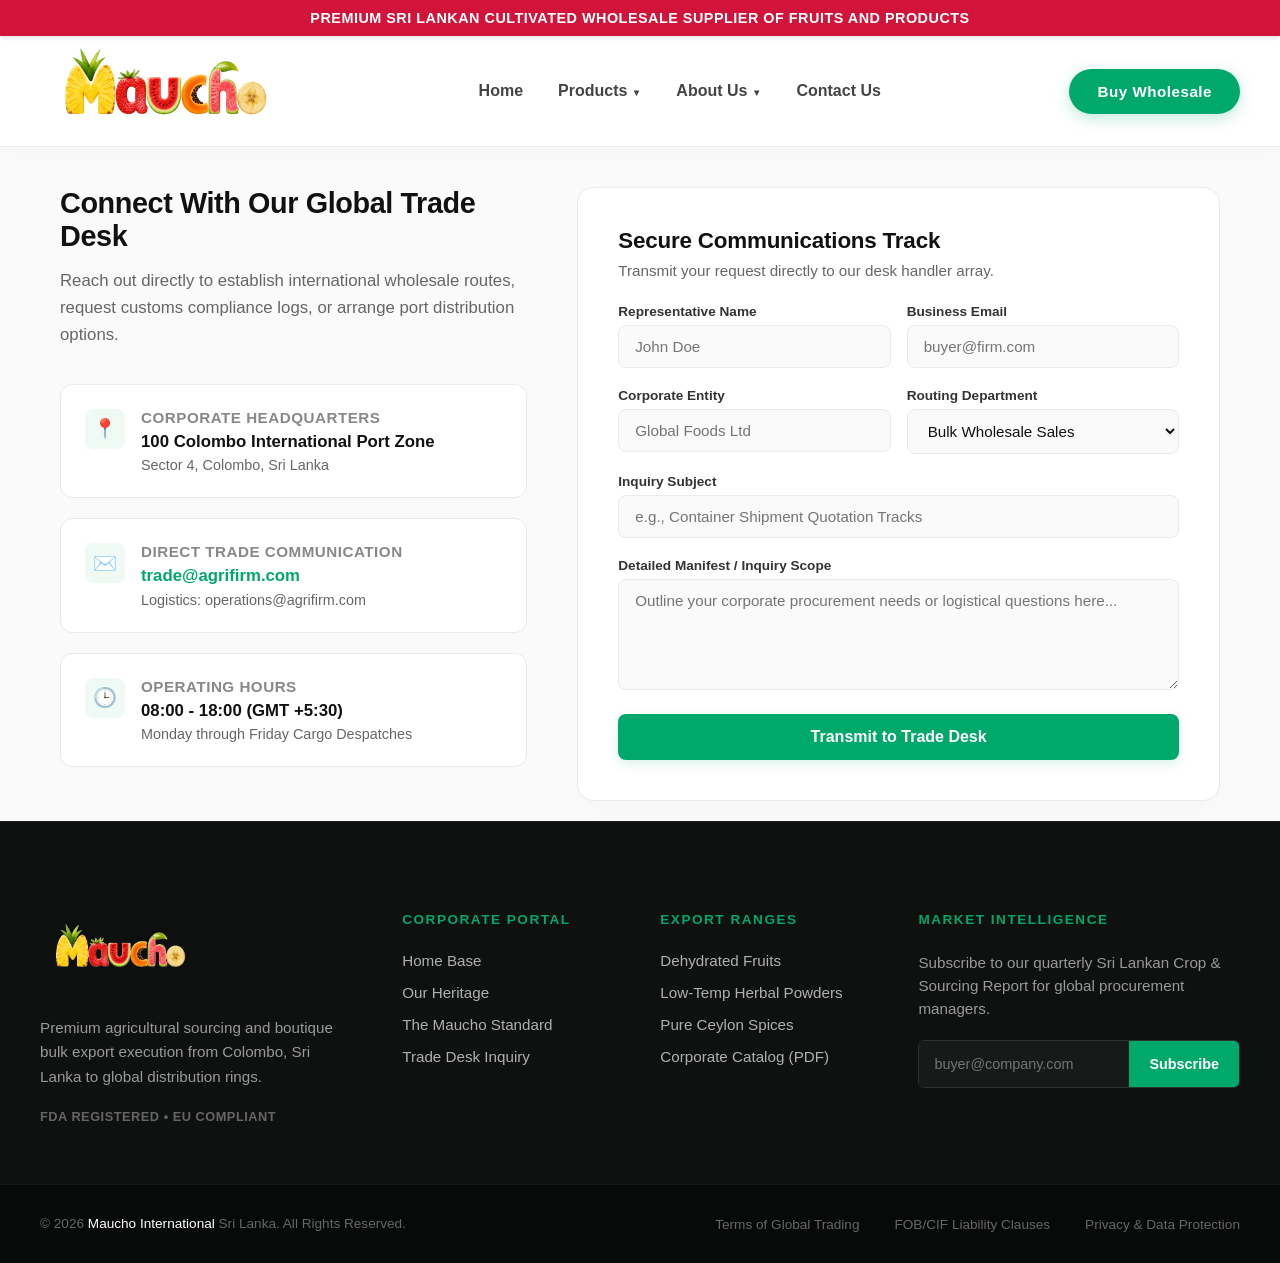
<file: contact-us.html>
<!DOCTYPE html>
<html lang="en">
<head>
    <meta charset="UTF-8">
    <meta name="viewport" content="width=device-width, initial-scale=1.0">
    <title>Maucho | Premium Sri Lankan Export</title>
    <link rel="stylesheet" href="/css/style.css">
</head>
<body>

    <div class="top-announcement-bar">
        <p>Premium Sri Lankan cultivated wholesale supplier of fruits and products</p>
    </div>

    <header class="main-header">
        <div class="nav-container">
            
            <div class="logo-area">
                <a href="/" class="header-logo-link">
                <img src="images/logo.png" alt="Maucho International logo" class="header-logo-img">
            </a>
            </div>

            <nav class="nav-links">
                <div class="nav-item">
                    <a href="/" class="nav-link">Home</a>
                </div>

                <div class="nav-item has-dropdown">
                    <a href="/products" class="nav-link">Products <span class="arrow">▼</span></a>
                    
                    <div class="dropdown-card mega-card">
                        <div class="card-arrow"></div>
                        <div class="dropdown-grid">
                            <a href="/products/dehydrated-fruits" class="dropdown-item">
                                <strong>Dehydrated Fruits</strong>
                                <p>Mango, Pineapple, Banana & more</p>
                            </a>
                            <a href="/products/powders" class="dropdown-item">
                                <strong>Powders</strong>
                                <p>Premium Moringa & herbal powders</p>
                            </a>
                            <a href="/products/spices" class="dropdown-item">
                                <strong>Spices</strong>
                                <p>Authentic Ceylon Cinnamon & spices</p>
                            </a>
                            <a href="/products/fresh-fruits" class="dropdown-item">
                                <strong>Fresh Fruits</strong>
                                <p>Locally sourced tropical fruits</p>
                            </a>
                            <a href="/products/other" class="dropdown-item full-width">
                                <strong>Other Products</strong>
                                <p>Explore our extended Sri Lankan export catalog</p>
                            </a>
                        </div>
                    </div>
                </div>

                <div class="nav-item has-dropdown">
                    <a href="/about" class="nav-link">About Us <span class="arrow">▼</span></a>
                    
                    <div class="dropdown-card standard-card">
                        <div class="card-arrow"></div>
                        <a href="/about-us/team" class="dropdown-item">
                            <strong>Our Team</strong>
                            <p>The experts behind Maucho</p>
                        </a>
                        <a href="/about-us/branches" class="dropdown-item">
                            <strong>Branches</strong>
                            <p>Our local and global presence</p>
                        </a>
                    </div>
                </div>

                <div class="nav-item">
                    <a href="/contact-us" class="nav-link">Contact Us</a>
                </div>
            </nav>

            <div class="nav-actions">
                <a href="/contact-us" class="btn-wholesale">Buy Wholesale</a>
            </div>

        </div>
    </header>
<body>
    <div class="container">
        
        <div class="contact-matrix-grid">
            
            <div class="contact-meta-column">
                <h2>Connect With Our Global Trade Desk</h2>
                <p class="intro-text">Reach out directly to establish international wholesale routes, request customs compliance logs, or arrange port distribution options.</p>
                
                <div class="info-card-block">
                    <div class="info-card-icon-frame">📍</div>
                    <div class="info-card-content">
                        <h3>Corporate Headquarters</h3>
                        <p>100 Colombo International Port Zone</p>
                        <span>Sector 4, Colombo, Sri Lanka</span>
                    </div>
                </div>

                <div class="info-card-block">
                    <div class="info-card-icon-frame">✉️</div>
                    <div class="info-card-content">
                        <h3>Direct Trade Communication</h3>
                        <p style="color: #00A86B;">trade@agrifirm.com</p>
                        <span>Logistics: operations@agrifirm.com</span>
                    </div>
                </div>

                <div class="info-card-block">
                    <div class="info-card-icon-frame">🕒</div>
                    <div class="info-card-content">
                        <h3>Operating Hours</h3>
                        <p>08:00 - 18:00 (GMT +5:30)</p>
                        <span>Monday through Friday Cargo Despatches</span>
                    </div>
                </div>

            </div>

            <div class="contact-form-column">
                <h3>Secure Communications Track</h3>
                <p class="form-subtitle">Transmit your request directly to our desk handler array.</p>
                
                <form action="#" method="POST" onsubmit="processContactSubmission(event)">
                    
                    <div class="trade-form-row">
                        <div class="trade-form-group">
                            <label for="contactName">Representative Name</label>
                            <input type="text" id="contactName" required placeholder="John Doe">
                        </div>
                        <div class="trade-form-group">
                            <label for="contactEmail">Business Email</label>
                            <input type="email" id="contactEmail" required placeholder="buyer@firm.com">
                        </div>
                    </div>

                    <div class="trade-form-row">
                        <div class="trade-form-group">
                            <label for="companyName">Corporate Entity</label>
                            <input type="text" id="companyName" required placeholder="Global Foods Ltd">
                        </div>
                        <div class="trade-form-group">
                            <label for="departmentTarget">Routing Department</label>
                            <select id="departmentTarget" required>
                                <option value="Wholesale Procurement">Bulk Wholesale Sales</option>
                                <option value="Custom Sourcing">Custom Sourcing Operations</option>
                                <option value="Logistics Shipping">Logistics &amp; Freight Port Routing</option>
                                <option value="Quality Assurance">Compliance &amp; Certifications</option>
                            </select>
                        </div>
                    </div>

                    <div class="trade-form-group">
                        <label for="messageSubject">Inquiry Subject</label>
                        <input type="text" id="messageSubject" required placeholder="e.g., Container Shipment Quotation Tracks">
                    </div>

                    <div class="trade-form-group">
                        <label for="messageBody">Detailed Manifest / Inquiry Scope</label>
                        <textarea id="messageBody" rows="5" required placeholder="Outline your corporate procurement needs or logistical questions here..."></textarea>
                    </div>

                    <button type="submit" class="submit-desk-btn">Transmit to Trade Desk</button>

                </form>
            </div>

        </div>
    </div>
<footer class="main-footer">
        <div class="footer-container">
            
            <div class="footer-col footer-brand-info">
                <div class="footer-col footer-brand-info">
                <a href="/" class="footer-logo-link">
                    <img src="images/logo.png" alt="Maucho International Logo" class="footer-logo-img">
                </a>
            </div>
                <p class="brand-desc">Premium agricultural sourcing and boutique bulk export execution from Colombo, Sri Lanka to global distribution rings.</p>
                <div class="compliance-mini-tags">
                    <span>FDA Registered</span> • <span>EU Compliant</span>
                </div>
            </div>

            <div class="footer-col">
                <h4 class="footer-col-title">Corporate Portal</h4>
                <ul class="footer-links-list">
                    <li><a href="/">Home Base</a></li>
                    <li><a href="/about-us/">Our Heritage</a></li>
                    <li><a href="#the-standard">The Maucho Standard</a></li>
                    <li><a href="/contact-us">Trade Desk Inquiry</a></li>
                </ul>
            </div>

            <div class="footer-col">
                <h4 class="footer-col-title">Export Ranges</h4>
                <ul class="footer-links-list">
                    <li><a href="/products/dehydrated-fruits">Dehydrated Fruits</a></li>
                    <li><a href="/products/powders">Low-Temp Herbal Powders</a></li>
                    <li><a href="/products/spices">Pure Ceylon Spices</a></li>
                    <li><a href="maucho-company-profile.pdf" download>Corporate Catalog (PDF)</a></li>
                </ul>
            </div>

            <div class="footer-col footer-intel-subscribe">
                <h4 class="footer-col-title">Market Intelligence</h4>
                <p class="intel-desc">Subscribe to our quarterly Sri Lankan Crop & Sourcing Report for global procurement managers.</p>
                <form class="footer-subscribe-form" action="#" method="POST">
                    <input type="email" required placeholder="buyer@company.com" aria-label="Corporate Email">
                    <button type="submit" class="btn-intel-submit">Subscribe</button>
                </form>
            </div>

        </div>

        <div class="footer-bottom-bar">
            <div class="footer-bottom-container">
                <p class="copyright-text">&copy; 2026 <a href="https://www.maucho.shop" style="text-decoration: none; color: #ffffff;">Maucho International</a> Sri Lanka. All Rights Reserved.</p>
                <ul class="footer-legal-links">
                <ul class="footer-legal-links">
                    <li><a href="#">Terms of Global Trading</a></li>
                    <li><a href="#">FOB/CIF Liability Clauses</a></li>
                    <li><a href="#">Privacy & Data Protection</a></li>
                </ul>
            </div>
        </div>
    </footer>

    <script src="script.js"></script>
</body>
</html>
</file>
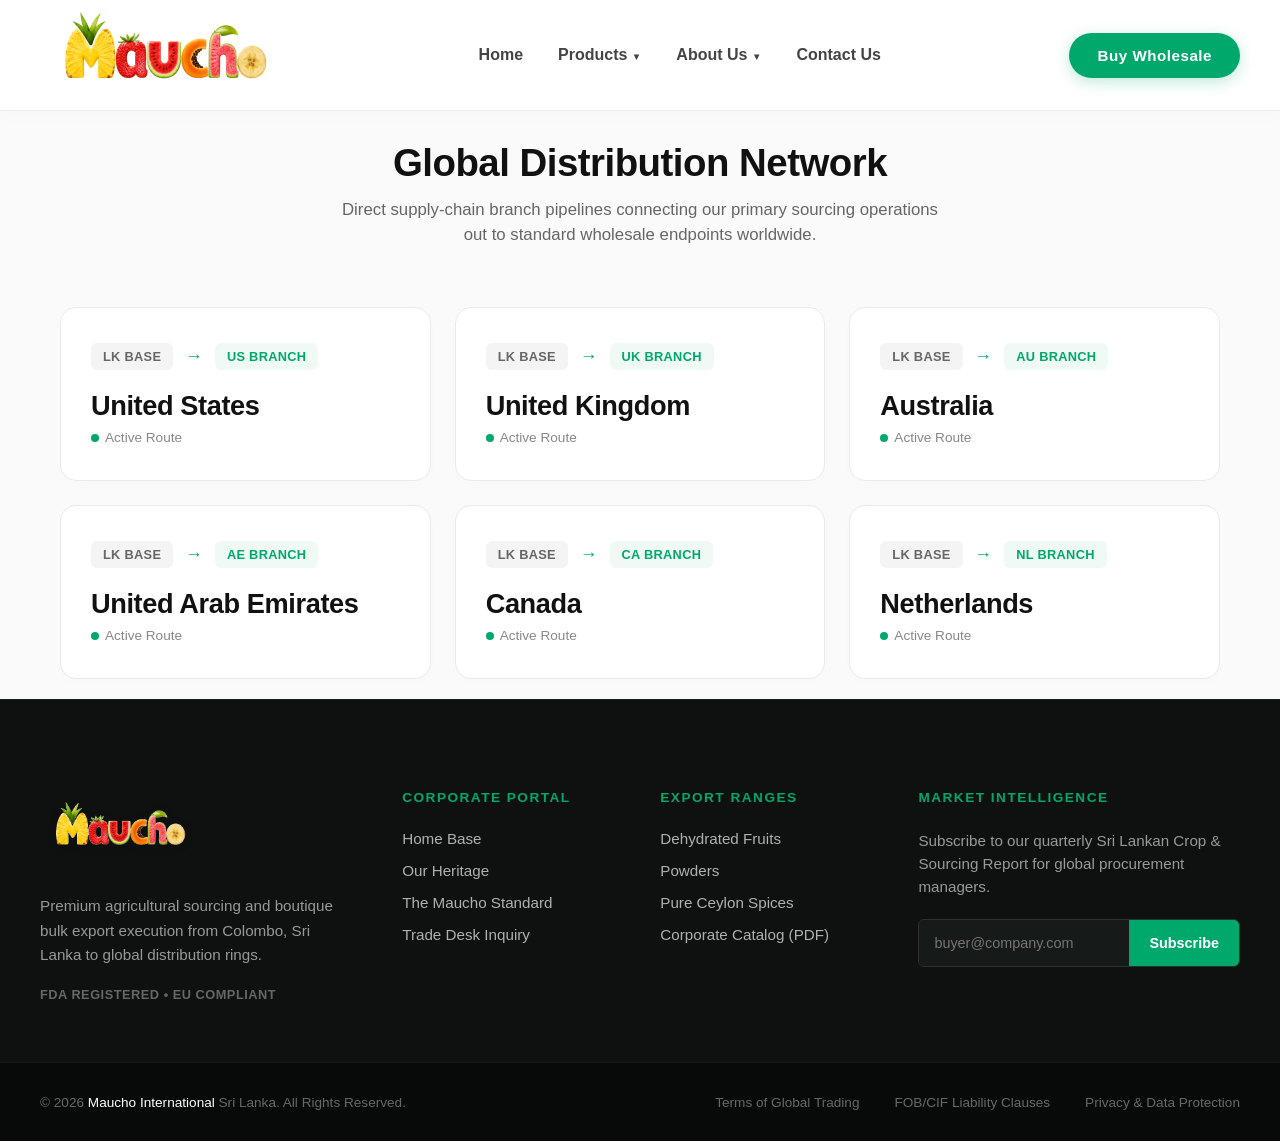
<file: about-us/branches.html>
<!DOCTYPE html>
<html lang="en">
<head>
    <meta charset="UTF-8">
    <meta name="viewport" content="width=device-width, initial-scale=1.0">
    <title>Preview: Global Export Branches Network</title>
    <link rel="stylesheet" href="../css/style.css">
</head>
<body>

    <header class="main-header">
        <div class="nav-container">
            
            <div class="logo-area">
                <a href="/" class="header-logo-link">
                    <img src="../images/logo.png" alt="Maucho International logo" class="header-logo-img">
                </a>
            </div>

            <nav class="nav-links">
                <div class="nav-item">
                    <a href="/" class="nav-link">Home</a>
                </div>

                <div class="nav-item has-dropdown">
                    <a href="/products" class="nav-link">Products <span class="arrow">▼</span></a>
                    <div class="dropdown-card mega-card">
                        <div class="card-arrow"></div>
                        <div class="dropdown-grid">
                            <a href="../products/dehydrated-fruits" class="dropdown-item">
                                <strong>Dehydrated Fruits</strong>
                                <p>Mango, Pineapple, Banana & more</p>
                            </a>
                            <a href="../products/powders" class="dropdown-item">
                                <strong>Powders</strong>
                                <p>Premium Moringa & herbal powders</p>
                            </a>
                            <a href="../products/spices" class="dropdown-item">
                                <strong>Spices</strong>
                                <p>Authentic Ceylon Cinnamon & spices</p>
                            </a>
                            <a href="../products/fresh-fruits" class="dropdown-item">
                                <strong>Fresh Fruits</strong>
                                <p>Locally sourced tropical fruits</p>
                            </a>
                            <a href="../products/other-products" class="dropdown-item full-width">
                                <strong>Other Products</strong>
                                <p>Explore our extended Sri Lankan export catalog</p>
                            </a>
                        </div>
                    </div>
                </div>

                <div class="nav-item has-dropdown">
                    <a href="../about-us/" class="nav-link">About Us <span class="arrow">▼</span></a>
                    <div class="dropdown-card standard-card">
                        <div class="card-arrow"></div>
                        <a href="../about-us/team" class="dropdown-item">
                            <strong>Our Team</strong>
                            <p>The experts behind Maucho</p>
                        </a>
                        <a href="../about-us/branches" class="dropdown-item">
                            <strong>Branches</strong>
                            <p>Our local and global presence</p>
                        </a>
                    </div>
                </div>

                <div class="nav-item">
                    <a href="../contact-us" class="nav-link">Contact Us</a>
                </div>
            </nav>

            <div class="nav-actions">
                <a href="../contact-us" class="btn-wholesale">Buy Wholesale</a>
            </div>

        </div>
    </header>
    <div class="container">
        
        <div class="section-header">
            <h1>Global Distribution Network</h1>
            <p>Direct supply-chain branch pipelines connecting our primary sourcing operations out to standard wholesale endpoints worldwide.</p>
        </div>

        <div class="branches-grid">
            
            <div class="branch-card">
                <div class="route-node-header">
                    <span class="origin-badge">LK Base</span>
                    <span class="route-arrow-connector">→</span>
                    <span class="destination-tag">US Branch</span>
                </div>
                <div class="branch-info">
                    <h2>United States</h2>
                    <p class="operational-status"><span class="status-dot"></span> Active Route</p>
                </div>
            </div>

            <div class="branch-card">
                <div class="route-node-header">
                    <span class="origin-badge">LK Base</span>
                    <span class="route-arrow-connector">→</span>
                    <span class="destination-tag">UK Branch</span>
                </div>
                <div class="branch-info">
                    <h2>United Kingdom</h2>
                    <p class="operational-status"><span class="status-dot"></span> Active Route</p>
                </div>
            </div>

            <div class="branch-card">
                <div class="route-node-header">
                    <span class="origin-badge">LK Base</span>
                    <span class="route-arrow-connector">→</span>
                    <span class="destination-tag">AU Branch</span>
                </div>
                <div class="branch-info">
                    <h2>Australia</h2>
                    <p class="operational-status"><span class="status-dot"></span> Active Route</p>
                </div>
            </div>

            <div class="branch-card">
                <div class="route-node-header">
                    <span class="origin-badge">LK Base</span>
                    <span class="route-arrow-connector">→</span>
                    <span class="destination-tag">AE Branch</span>
                </div>
                <div class="branch-info">
                    <h2>United Arab Emirates</h2>
                    <p class="operational-status"><span class="status-dot"></span> Active Route</p>
                </div>
            </div>

            <div class="branch-card">
                <div class="route-node-header">
                    <span class="origin-badge">LK Base</span>
                    <span class="route-arrow-connector">→</span>
                    <span class="destination-tag">CA Branch</span>
                </div>
                <div class="branch-info">
                    <h2>Canada</h2>
                    <p class="operational-status"><span class="status-dot"></span> Active Route</p>
                </div>
            </div>

            <div class="branch-card">
                <div class="route-node-header">
                    <span class="origin-badge">LK Base</span>
                    <span class="route-arrow-connector">→</span>
                    <span class="destination-tag">NL Branch</span>
                </div>
                <div class="branch-info">
                    <h2>Netherlands</h2>
                    <p class="operational-status"><span class="status-dot"></span> Active Route</p>
                </div>
            </div>

        </div>

    </div>

<footer class="main-footer">
        <div class="footer-container">
            
            <div class="footer-col footer-brand-info">
                <div class="footer-col footer-brand-info">
                <a href="/" class="footer-logo-link">
                    <img src="../images/logo.png" alt="Maucho International Logo" class="footer-logo-img">
                </a>
            </div>
                <p class="brand-desc">Premium agricultural sourcing and boutique bulk export execution from Colombo, Sri Lanka to global distribution rings.</p>
                <div class="compliance-mini-tags">
                    <span>FDA Registered</span> • <span>EU Compliant</span>
                </div>
            </div>

            <div class="footer-col">
                <h4 class="footer-col-title">Corporate Portal</h4>
                <ul class="footer-links-list">
                    <li><a href="/">Home Base</a></li>
                    <li><a href="/about-us">Our Heritage</a></li>
                    <li><a href="#the-standard">The Maucho Standard</a></li>
                    <li><a href="/contact-us">Trade Desk Inquiry</a></li>
                </ul>
            </div>

            <div class="footer-col">
                <h4 class="footer-col-title">Export Ranges</h4>
                <ul class="footer-links-list">
                    <li><a href="/products/dehydrated-fruits">Dehydrated Fruits</a></li>
                    <li><a href="/products/powders.html">Powders</a></li>
                    <li><a href="/products/spices.html">Pure Ceylon Spices</a></li>
                    <li><a href="maucho-company-profile.pdf" download>Corporate Catalog (PDF)</a></li>
                </ul>
            </div>

            <div class="footer-col footer-intel-subscribe">
                <h4 class="footer-col-title">Market Intelligence</h4>
                <p class="intel-desc">Subscribe to our quarterly Sri Lankan Crop & Sourcing Report for global procurement managers.</p>
                <form class="footer-subscribe-form" action="#" method="POST">
                    <input type="email" required placeholder="buyer@company.com" aria-label="Corporate Email">
                    <button type="submit" class="btn-intel-submit">Subscribe</button>
                </form>
            </div>

        </div>

        <div class="footer-bottom-bar">
            <div class="footer-bottom-container">
                <p class="copyright-text">&copy; 2026 <a href="https://www.maucho.shop" style="color: #ffffff; text-decoration: none;"> Maucho International </a>Sri Lanka. All Rights Reserved.</p>
                <ul class="footer-legal-links">
                    <li><a href="#">Terms of Global Trading</a></li>
                    <li><a href="#">FOB/CIF Liability Clauses</a></li>
                    <li><a href="#">Privacy & Data Protection</a></li>
                </ul>
            </div>
        </div>
    </footer>

</body>
</html>
</file>
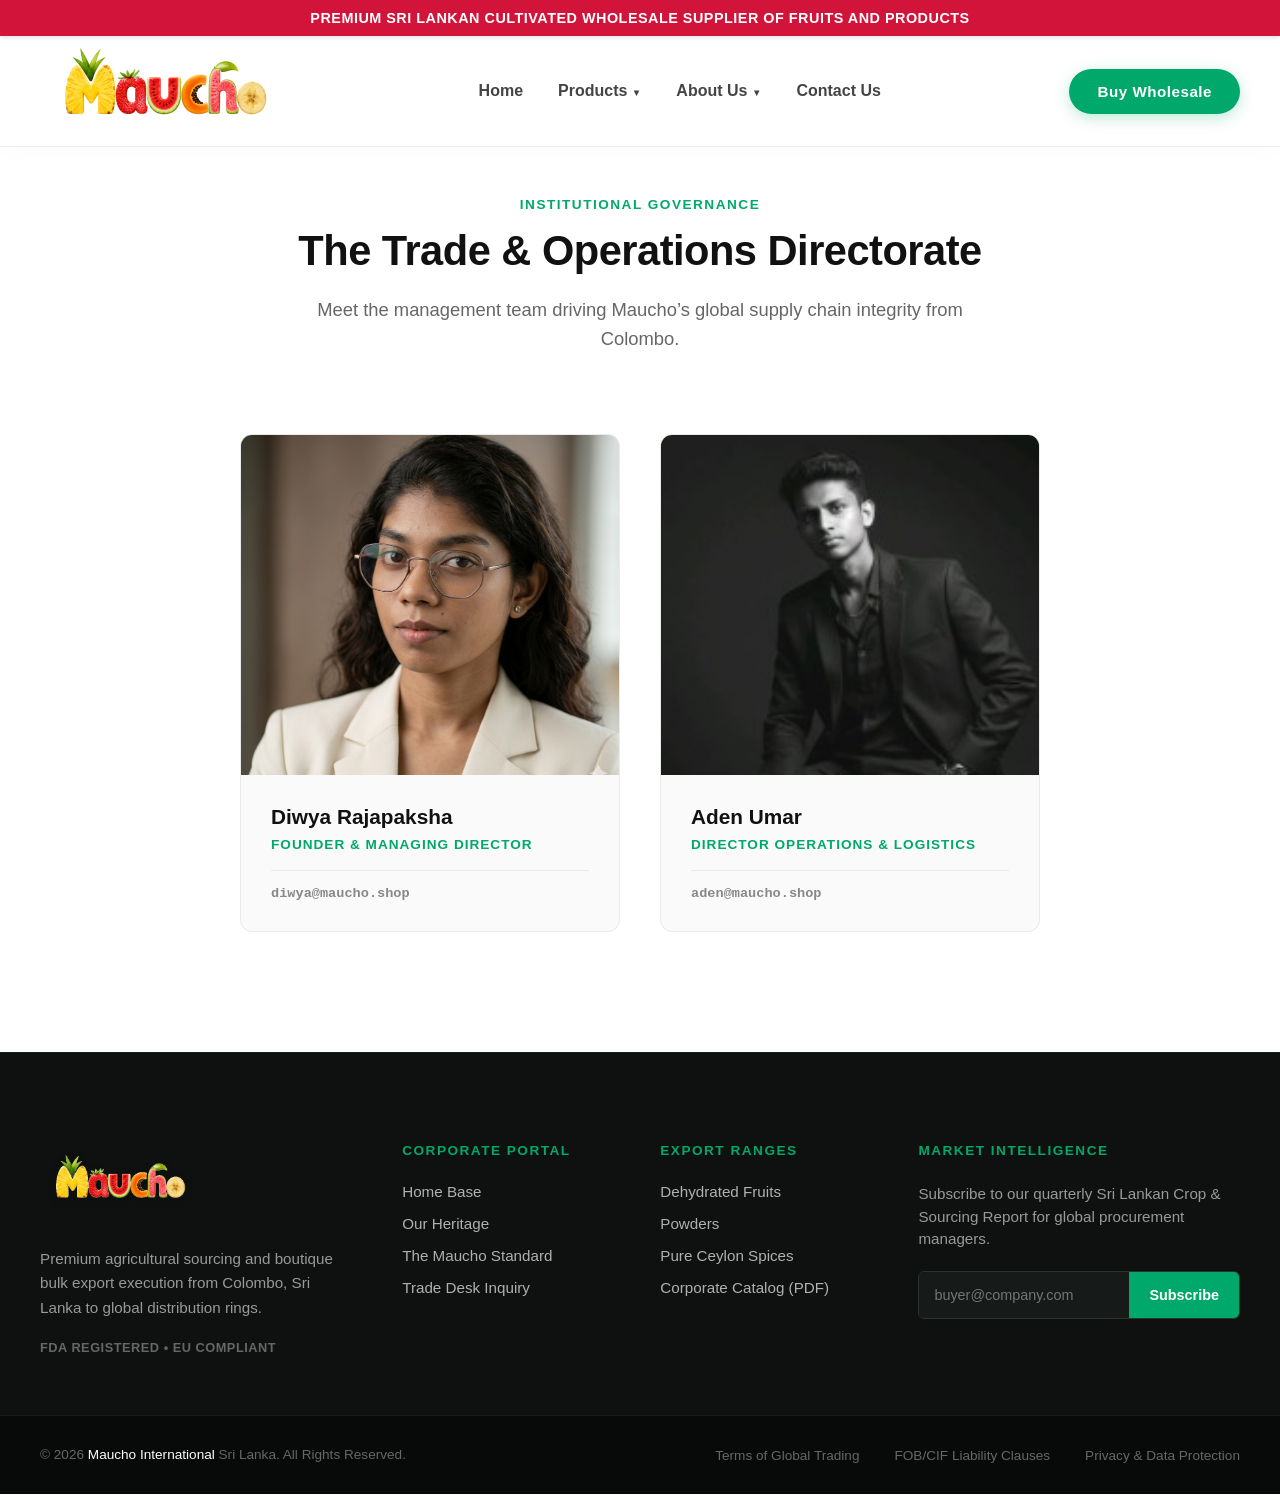
<file: about-us/team.html>
<!DOCTYPE html>
<html lang="en">
<head>
    <meta charset="UTF-8">
    <meta name="viewport" content="width=device-width, initial-scale=1.0">
    <title>Our Team & Directorate | Maucho International</title>
    <link rel="stylesheet" href="../css/style.css">
</head>
<body>

    <div class="top-announcement-bar">
        <p>Premium Sri Lankan cultivated wholesale supplier of fruits and products</p>
    </div>

    <header class="main-header">
        <div class="nav-container">
            
            <div class="logo-area">
                <a href="/" class="header-logo-link">
                    <img src="../images/logo.png" alt="Maucho International logo" class="header-logo-img">
                </a>
            </div>

            <nav class="nav-links">
                <div class="nav-item">
                    <a href="/" class="nav-link">Home</a>
                </div>

                <div class="nav-item has-dropdown">
                    <a href="/products" class="nav-link">Products <span class="arrow">▼</span></a>
                    <div class="dropdown-card mega-card">
                        <div class="card-arrow"></div>
                        <div class="dropdown-grid">
                            <a href="../products/dehydrated-fruits" class="dropdown-item">
                                <strong>Dehydrated Fruits</strong>
                                <p>Mango, Pineapple, Banana & more</p>
                            </a>
                            <a href="../products/powders" class="dropdown-item">
                                <strong>Powders</strong>
                                <p>Premium Moringa & herbal powders</p>
                            </a>
                            <a href="../products/spices" class="dropdown-item">
                                <strong>Spices</strong>
                                <p>Authentic Ceylon Cinnamon & spices</p>
                            </a>
                            <a href="../products/fresh-fruits" class="dropdown-item">
                                <strong>Fresh Fruits</strong>
                                <p>Locally sourced tropical fruits</p>
                            </a>
                            <a href="../products/other-products" class="dropdown-item full-width">
                                <strong>Other Products</strong>
                                <p>Explore our extended Sri Lankan export catalog</p>
                            </a>
                        </div>
                    </div>
                </div>

                <div class="nav-item has-dropdown">
                    <a href="../about-us/" class="nav-link">About Us <span class="arrow">▼</span></a>
                    <div class="dropdown-card standard-card">
                        <div class="card-arrow"></div>
                        <a href="../about-us/team" class="dropdown-item">
                            <strong>Our Team</strong>
                            <p>The experts behind Maucho</p>
                        </a>
                        <a href="../about-us/branches" class="dropdown-item">
                            <strong>Branches</strong>
                            <p>Our local and global presence</p>
                        </a>
                    </div>
                </div>

                <div class="nav-item">
                    <a href="../contact-us" class="nav-link">Contact Us</a>
                </div>
            </nav>

            <div class="nav-actions">
                <a href="../contact-us" class="btn-wholesale">Buy Wholesale</a>
            </div>

        </div>
    </header>

    <main class="corporate-team-section" style="padding-top: 50px; margin-top: 0;"> 
        <div class="team-section-container">
            
            <div class="team-header-block">
                <span class="section-tagline" style="color: #00A86B; font-weight: 700; text-transform: uppercase; letter-spacing: 1.5px; font-size: 0.85rem;">Institutional Governance</span>
                <h2>The Trade & Operations Directorate</h2>
                <p class="team-intro-text">Meet the management team driving Maucho’s global supply chain integrity from Colombo.</p>
            </div>

            <div class="team-profiles-grid" style="display: flex; justify-content: center; gap: 40px; flex-wrap: wrap;">
                
                <div class="team-profile-card" style="width: 380px; flex-shrink: 0;">
                    <div class="member-image-frame">
                        <img src="../images/diwya-rajapaksha.png" alt="Diwya Rajapaksha - Founder & Managing Director" class="member-img">
                    </div>
                    <div class="member-meta">
                        <h3>Diwya Rajapaksha</h3>
                        <span class="member-role">Founder & Managing Director</span>
                        <div class="member-contact-tag">diwya@maucho.shop</div>
                    </div>
                </div>

                <div class="team-profile-card" style="width: 380px; flex-shrink: 0;">
                    <div class="member-image-frame">
                        <img src="../images/Aden Umar.jpeg" alt="Aden Umar - Director Operations & Logistics" class="member-img">
                    </div>
                    <div class="member-meta">
                        <h3>Aden Umar</h3>
                        <span class="member-role">Director Operations & Logistics</span>
                        <div class="member-contact-tag">aden@maucho.shop</div>
                    </div>
                </div>

            </div>

        </div>
    </main>

    <footer class="main-footer">
        <div class="footer-container">
            
            <div class="footer-col footer-brand-info">
                <div class="footer-col footer-brand-info">
                <a href="/" class="footer-logo-link">
                    <img src="../images/logo.png" alt="Maucho International Logo" class="footer-logo-img">
                </a>
            </div>
                <p class="brand-desc">Premium agricultural sourcing and boutique bulk export execution from Colombo, Sri Lanka to global distribution rings.</p>
                <div class="compliance-mini-tags">
                    <span>FDA Registered</span> • <span>EU Compliant</span>
                </div>
            </div>

            <div class="footer-col">
                <h4 class="footer-col-title">Corporate Portal</h4>
                <ul class="footer-links-list">
                    <li><a href="/">Home Base</a></li>
                    <li><a href="/about-us">Our Heritage</a></li>
                    <li><a href="#the-standard">The Maucho Standard</a></li>
                    <li><a href="/contact-us">Trade Desk Inquiry</a></li>
                </ul>
            </div>

            <div class="footer-col">
                <h4 class="footer-col-title">Export Ranges</h4>
                <ul class="footer-links-list">
                    <li><a href="/products/dehydrated-fruits">Dehydrated Fruits</a></li>
                    <li><a href="/products/powders.html">Powders</a></li>
                    <li><a href="/products/spices.html">Pure Ceylon Spices</a></li>
                    <li><a href="maucho-company-profile.pdf" download>Corporate Catalog (PDF)</a></li>
                </ul>
            </div>

            <div class="footer-col footer-intel-subscribe">
                <h4 class="footer-col-title">Market Intelligence</h4>
                <p class="intel-desc">Subscribe to our quarterly Sri Lankan Crop & Sourcing Report for global procurement managers.</p>
                <form class="footer-subscribe-form" action="#" method="POST">
                    <input type="email" required placeholder="buyer@company.com" aria-label="Corporate Email">
                    <button type="submit" class="btn-intel-submit">Subscribe</button>
                </form>
            </div>

        </div>

        <div class="footer-bottom-bar">
            <div class="footer-bottom-container">
                <p class="copyright-text">&copy; 2026 <a href="https://www.maucho.shop" style="color: #ffffff; text-decoration: none;"> Maucho International </a>Sri Lanka. All Rights Reserved.</p>
                <ul class="footer-legal-links">
                    <li><a href="#">Terms of Global Trading</a></li>
                    <li><a href="#">FOB/CIF Liability Clauses</a></li>
                    <li><a href="#">Privacy & Data Protection</a></li>
                </ul>
            </div>
        </div>
    </footer>

</body>
</html>
</file>
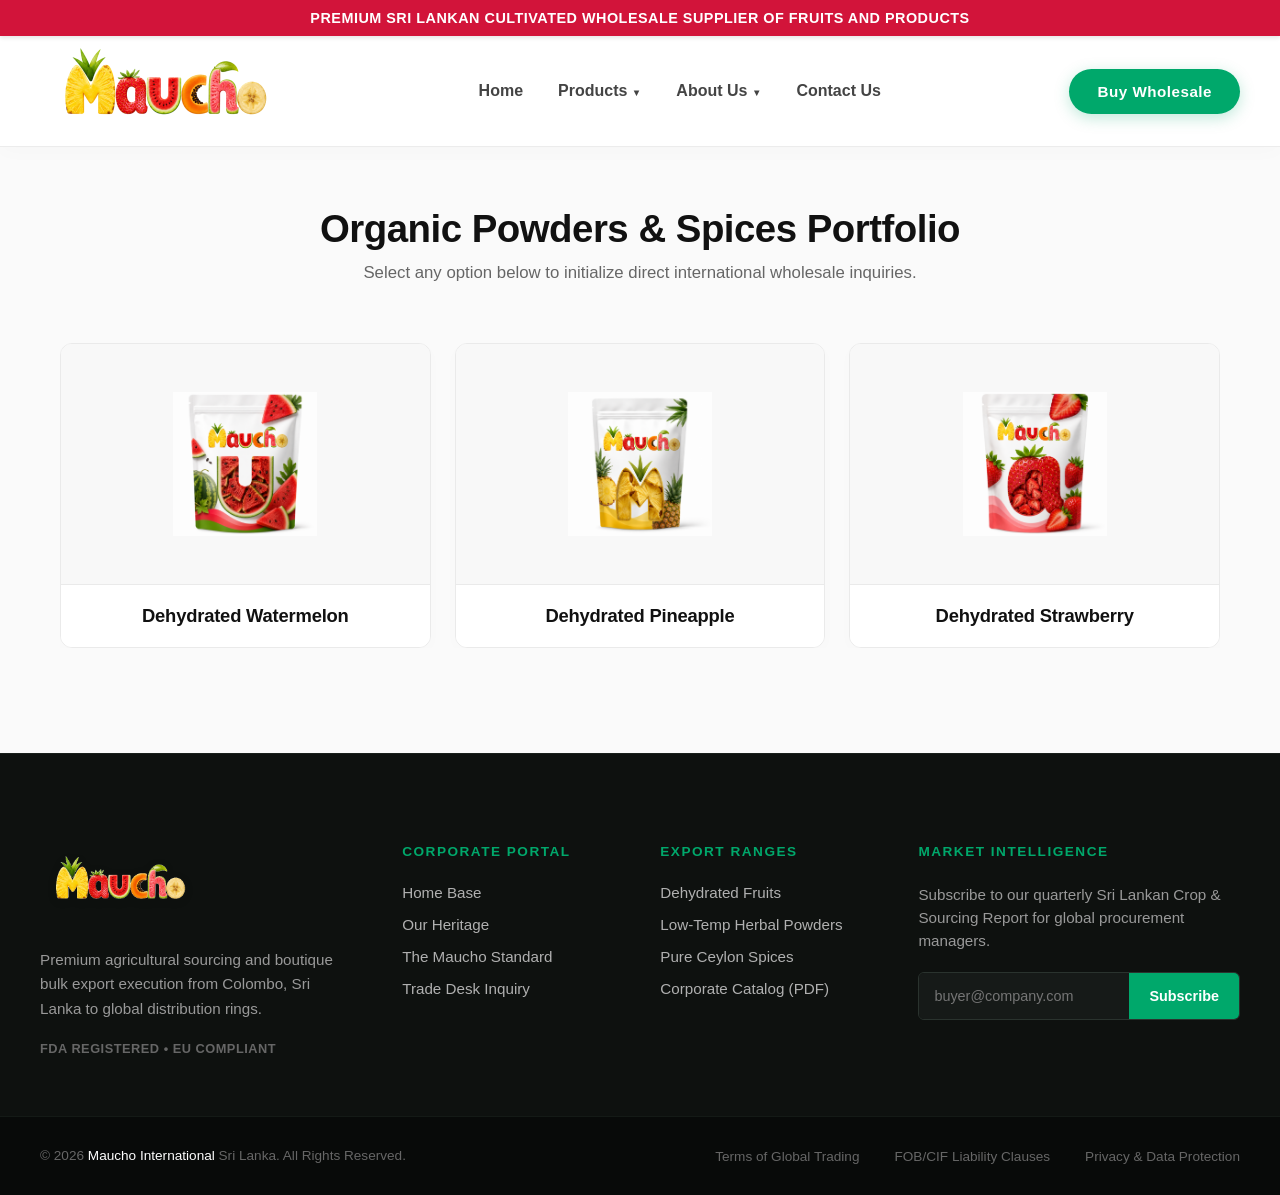
<file: products/dehydrated-fruits.html>
<!DOCTYPE html>
<html lang="en">
<head>
    <meta charset="UTF-8">
    <meta name="viewport" content="width=device-width, initial-scale=1.0">
    <title>Maucho | Premium Sri Lankan Export</title>
    <link rel="stylesheet" href="../css/style.css">
</head>
<body>

    <div class="top-announcement-bar">
        <p>Premium Sri Lankan cultivated wholesale supplier of fruits and products</p>
    </div>

    <header class="main-header">
        <div class="nav-container">
            
            <div class="logo-area">
                <a href="/" class="header-logo-link">
                <img src="../images/logo.png" alt="Maucho International logo" class="header-logo-img">
            </a>
            </div>

            <nav class="nav-links">
                <div class="nav-item">
                    <a href="/home" class="nav-link">Home</a>
                </div>

                <div class="nav-item has-dropdown">
                    <a href="/products" class="nav-link">Products <span class="arrow">▼</span></a>
                    
                    <div class="dropdown-card mega-card">
                        <div class="card-arrow"></div>
                        <div class="dropdown-grid">
                            <a href="/products/dehydrated-fruits" class="dropdown-item">
                                <strong>Dehydrated Fruits</strong>
                                <p>Mango, Pineapple, Banana & more</p>
                            </a>
                            <a href="/products/powders" class="dropdown-item">
                                <strong>Powders</strong>
                                <p>Premium Moringa & herbal powders</p>
                            </a>
                            <a href="/products/spices" class="dropdown-item">
                                <strong>Spices</strong>
                                <p>Authentic Ceylon Cinnamon & spices</p>
                            </a>
                            <a href="/products/fresh-fruits" class="dropdown-item">
                                <strong>Fresh Fruits</strong>
                                <p>Locally sourced tropical fruits</p>
                            </a>
                            <a href="/products/other" class="dropdown-item full-width">
                                <strong>Other Products</strong>
                                <p>Explore our extended Sri Lankan export catalog</p>
                            </a>
                        </div>
                    </div>
                </div>

                <div class="nav-item has-dropdown">
                    <a href="/about" class="nav-link">About Us <span class="arrow">▼</span></a>
                    
                    <div class="dropdown-card standard-card">
                        <div class="card-arrow"></div>
                        <a href="../about-us/team" class="dropdown-item">
                            <strong>Our Team</strong>
                            <p>The experts behind Maucho</p>
                        </a>
                        <a href="../about-us/branches" class="dropdown-item">
                            <strong>Branches</strong>
                            <p>Our local and global presence</p>
                        </a>
                    </div>
                </div>

                <div class="nav-item">
                    <a href="/contact" class="nav-link">Contact Us</a>
                </div>
            </nav>

            <div class="nav-actions">
                <a href="/wholesale" class="btn-wholesale">Buy Wholesale</a>
            </div>

        </div>
    </header>
<main>
    <div class="container" style="max-width: 1200px; margin: 0 auto; padding: 60px 20px;">
    
    <div style="text-align: center; margin-bottom: 50px;">
        <h1 style="font-size: 2.4rem; font-weight: 800; margin-bottom: 12px; letter-spacing: -0.5px;">Organic Powders & Spices Portfolio</h1>
        <p style="color: #666666; font-size: 1.05rem;">Select any option below to initialize direct international wholesale inquiries.</p>
    </div>

    <div class="catalog-slider-outer" id="powderSliderOuterFrame">
        <div class="catalog-slider-viewport">
            <div class="catalog-track" id="powderCatalogTrack">
                
                <div class="catalog-item-card" onclick="openInquiryModal('Dehydrated Watermelon')">
                    <div class="catalog-media-box">
                        <img src="../images/Dehydrated Watermelon.png" alt="Dehydrated Watermelon">
                    </div>
                    <div class="catalog-info-pane">
                        <h2>Dehydrated Watermelon</h2>
                    </div>
                </div>

                <div class="catalog-item-card" onclick="openInquiryModal('Dehydrated Pineapple')">
                    <div class="catalog-media-box">
                        <img src="../images/Dehydrated Pinapple.png" alt="Dehydrated Pineapple">
                    </div>
                    <div class="catalog-info-pane">
                        <h2>Dehydrated Pineapple</h2>
                    </div>
                </div>

                <div class="catalog-item-card" onclick="openInquiryModal('Dehydrated Strawberry')">
                    <div class="catalog-media-box">
                        <img src="../images/Dehydrated Strawberry.png" alt="Dehydrated Strawberry">
                    </div>
                    <div class="catalog-info-pane">
                        <h2>Dehydrated Strawberry</h2>
                    </div>
                </div>

            </div>
        </div>
    </div>

    <div class="catalog-nav-dots" id="powderDotContainer"></div>
</div>

<div class="modal-overlay" id="inquiryModal" onclick="closeModalOnOuterClick(event)">
    <div class="modal-box">
        <button class="close-modal-btn" onclick="closeInquiryModal()">&times;</button>
        <h3 id="modalProductTitle">Product Inquiry</h3>
        <p>Submit your estimated requirements below to establish a direct port quotation track profile.</p>
        
        <form action="#" method="POST" onsubmit="handleFormSubmission(event)">
            <input type="hidden" id="selectedProduct" name="product_item">

            <div class="form-group">
                <label for="buyerName">Corporate Representative Name</label>
                <input type="text" id="buyerName" required placeholder="John Doe">
            </div>
            <div class="form-group">
                <label for="buyerEmail">Corporate Purchasing Email</label>
                <input type="email" id="buyerEmail" required placeholder="buyer@firm.com">
            </div>
            <div class="form-group">
                <label for="orderVolume">Estimated Volume Requirement (kg)</label>
                <input type="number" id="orderVolume" required placeholder="Min 500kg">
            </div>
            <div class="form-group">
                <label for="remarks">Port Destinational Remarks / Custom Specs</label>
                <textarea id="remarks" rows="3" placeholder="Specify optional custom variables here..."></textarea>
            </div>
            <button type="submit" class="submit-inquiry-btn">Submit Trade Desk Inquiry</button>
        </form>
    </div>
</div>
</main>
<footer class="main-footer">
        <div class="footer-container">
            
            <div class="footer-col footer-brand-info">
                <div class="footer-col footer-brand-info">
                <a href="/" class="footer-logo-link">
                    <img src="../images/logo.png" alt="Maucho International Logo" class="footer-logo-img">
                </a>
            </div>
                <p class="brand-desc">Premium agricultural sourcing and boutique bulk export execution from Colombo, Sri Lanka to global distribution rings.</p>
                <div class="compliance-mini-tags">
                    <span>FDA Registered</span> • <span>EU Compliant</span>
                </div>
            </div>

            <div class="footer-col">
                <h4 class="footer-col-title">Corporate Portal</h4>
                <ul class="footer-links-list">
                    <li><a href="#home">Home Base</a></li>
                    <li><a href="#about-us">Our Heritage</a></li>
                    <li><a href="#the-standard">The Maucho Standard</a></li>
                    <li><a href="#contact-us">Trade Desk Inquiry</a></li>
                </ul>
            </div>

            <div class="footer-col">
                <h4 class="footer-col-title">Export Ranges</h4>
                <ul class="footer-links-list">
                    <li><a href="#products">Dehydrated Fruits</a></li>
                    <li><a href="#products">Low-Temp Herbal Powders</a></li>
                    <li><a href="#products">Pure Ceylon Spices</a></li>
                    <li><a href="maucho-company-profile.pdf" download>Corporate Catalog (PDF)</a></li>
                </ul>
            </div>

            <div class="footer-col footer-intel-subscribe">
                <h4 class="footer-col-title">Market Intelligence</h4>
                <p class="intel-desc">Subscribe to our quarterly Sri Lankan Crop & Sourcing Report for global procurement managers.</p>
                <form class="footer-subscribe-form" action="#" method="POST">
                    <input type="email" required placeholder="buyer@company.com" aria-label="Corporate Email">
                    <button type="submit" class="btn-intel-submit">Subscribe</button>
                </form>
            </div>

        </div>

        <div class="footer-bottom-bar">
            <div class="footer-bottom-container">
                <p class="copyright-text">&copy; 2026 <a href="https://www.maucho.shop" style="text-decoration: none; color: #ffffff;">Maucho International</a> Sri Lanka. All Rights Reserved.</p>
                    <ul class="footer-legal-links">
                    <li><a href="#">Terms of Global Trading</a></li>
                    <li><a href="#">FOB/CIF Liability Clauses</a></li>
                    <li><a href="#">Privacy & Data Protection</a></li>
                    </ul>
            </div>
        </div>
    </footer>

    <script src="../script.js"></script>
</body>
</html>
</file>
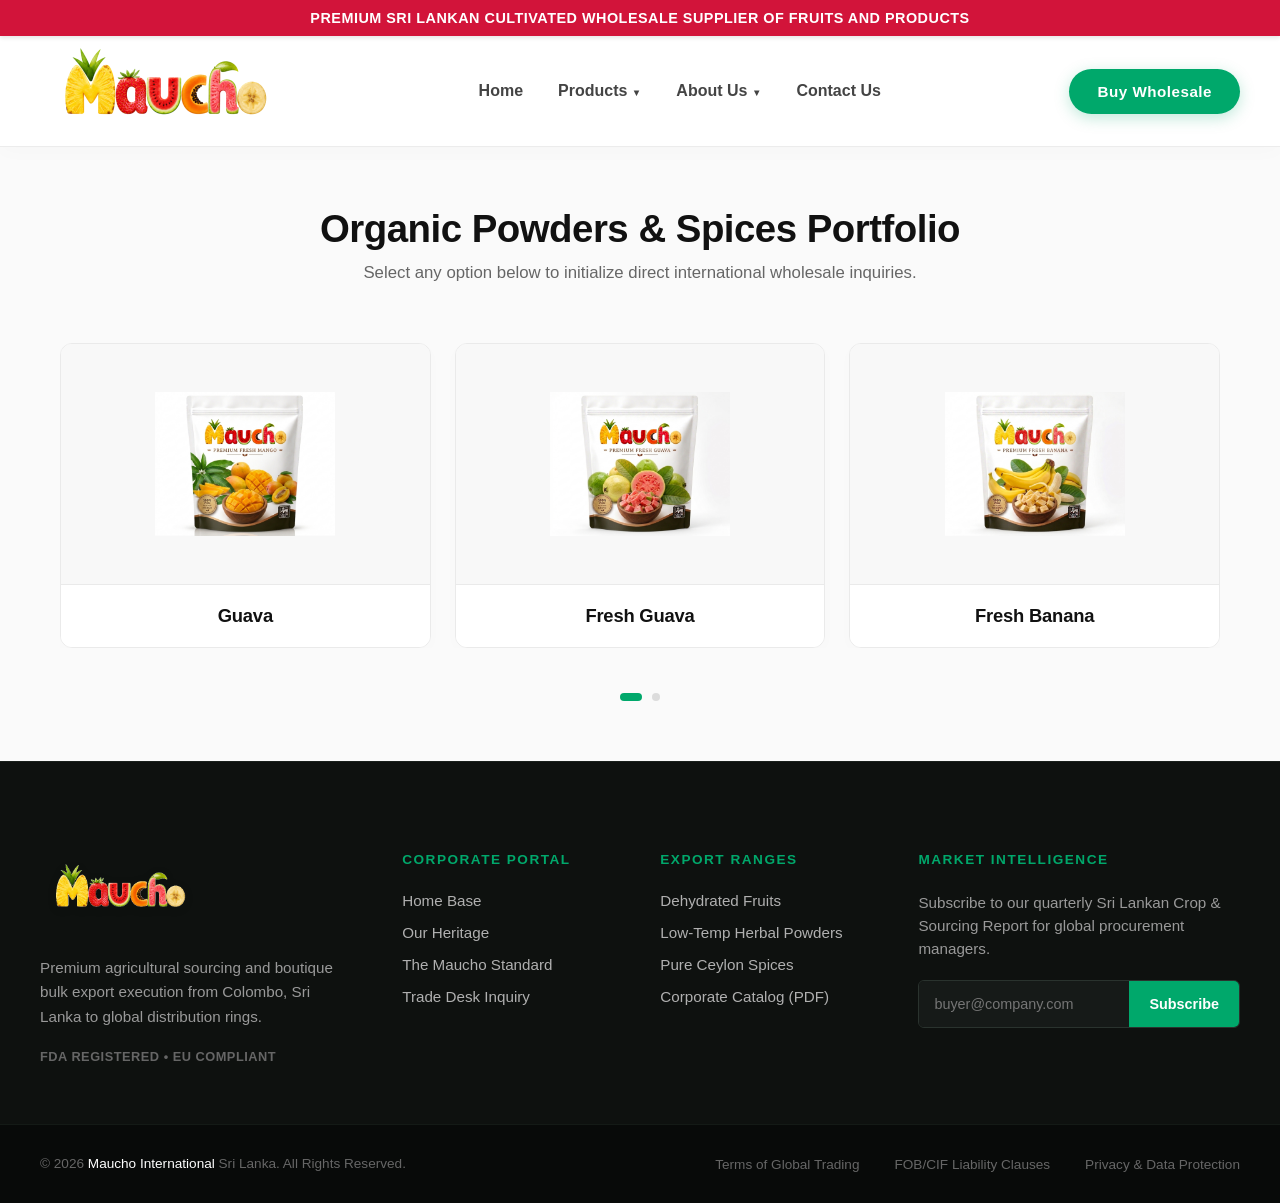
<file: products/fresh-fruits.html>
<!DOCTYPE html>
<html lang="en">
<head>
    <meta charset="UTF-8">
    <meta name="viewport" content="width=device-width, initial-scale=1.0">
    <title>Maucho | Premium Sri Lankan Export</title>
    <link rel="stylesheet" href="../css/style.css">
</head>
<body>

    <div class="top-announcement-bar">
        <p>Premium Sri Lankan cultivated wholesale supplier of fruits and products</p>
    </div>

    <header class="main-header">
        <div class="nav-container">
            
            <div class="logo-area">
                <a href="/" class="header-logo-link">
                <img src="../images/logo.png" alt="Maucho International logo" class="header-logo-img">
            </a>
            </div>

            <nav class="nav-links">
                <div class="nav-item">
                    <a href="/" class="nav-link">Home</a>
                </div>

                <div class="nav-item has-dropdown">
                    <a href="/products" class="nav-link">Products <span class="arrow">▼</span></a>
                    
                    <div class="dropdown-card mega-card">
                        <div class="card-arrow"></div>
                        <div class="dropdown-grid">
                            <a href="../products/dehydrated-fruits" class="dropdown-item">
                                <strong>Dehydrated Fruits</strong>
                                <p>Mango, Pineapple, Banana & more</p>
                            </a>
                            <a href="../products/powders" class="dropdown-item">
                                <strong>Powders</strong>
                                <p>Premium Moringa & herbal powders</p>
                            </a>
                            <a href="../products/spices" class="dropdown-item">
                                <strong>Spices</strong>
                                <p>Authentic Ceylon Cinnamon & spices</p>
                            </a>
                            <a href="../products/fresh-fruits" class="dropdown-item">
                                <strong>Fresh Fruits</strong>
                                <p>Locally sourced tropical fruits</p>
                            </a>
                            <a href="../products/other-products" class="dropdown-item full-width">
                                <strong>Other Products</strong>
                                <p>Explore our extended Sri Lankan export catalog</p>
                            </a>
                        </div>
                    </div>
                </div>

                <div class="nav-item has-dropdown">
                    <a href="../about-us" class="nav-link">About Us <span class="arrow">▼</span></a>
                    
                    <div class="dropdown-card standard-card">
                        <div class="card-arrow"></div>
                        <a href="../about-us/team" class="dropdown-item">
                            <strong>Our Team</strong>
                            <p>The experts behind Maucho</p>
                        </a>
                        <a href="../about-us/branches" class="dropdown-item">
                            <strong>Branches</strong>
                            <p>Our local and global presence</p>
                        </a>
                    </div>
                </div>

                <div class="nav-item">
                    <a href="../contact-us" class="nav-link">Contact Us</a>
                </div>
            </nav>

            <div class="nav-actions">
                <a href="../contact-us" class="btn-wholesale">Buy Wholesale</a>
            </div>

        </div>
    </header>
<main>
    <div class="container" style="max-width: 1200px; margin: 0 auto; padding: 60px 20px;">
    
    <div style="text-align: center; margin-bottom: 50px;">
        <h1 style="font-size: 2.4rem; font-weight: 800; margin-bottom: 12px; letter-spacing: -0.5px;">Organic Powders & Spices Portfolio</h1>
        <p style="color: #666666; font-size: 1.05rem;">Select any option below to initialize direct international wholesale inquiries.</p>
    </div>

    <div class="catalog-slider-outer" id="powderSliderOuterFrame">
        <div class="catalog-slider-viewport">
            <div class="catalog-track" id="powderCatalogTrack">
                
                <div class="catalog-item-card" onclick="openInquiryModal('Fresh Mango')">
                    <div class="catalog-media-box">
                        <img src="../images/fresh-mango.png" alt="Fresh Mango">
                    </div>
                    <div class="catalog-info-pane">
                        <h2>Guava</h2>
                    </div>
                </div>

                <div class="catalog-item-card" onclick="openInquiryModal('Fresh Guava')">
                    <div class="catalog-media-box">
                        <img src="../images/Fresh-Guava.png" alt="Fresh Guava">
                    </div>
                    <div class="catalog-info-pane">
                        <h2>Fresh Guava</h2>
                    </div>
                </div>

                <div class="catalog-item-card" onclick="openInquiryModal('Fresh Banana')">
                    <div class="catalog-media-box">
                        <img src="../images/Fresh-Banana.png" alt="Fresh Banana">
                    </div>
                    <div class="catalog-info-pane">
                        <h2>Fresh Banana</h2>
                    </div>
                </div>

                <div class="catalog-item-card" onclick="openInquiryModal('Fresh Mango')">
                    <div class="catalog-media-box">
                        <img src="../images/fresh-mango.png" alt="Fresh Mango">
                    </div>
                    <div class="catalog-info-pane">
                        <h2>Fresh Mango</h2>
                    </div>
                </div>

              <!-- <div class="catalog-item-card" onclick="openInquiryModal('Fresh Watermelon')">
                    <div class="catalog-media-box">
                        <img src="../images/fresh-watermelon.png" alt="Fresh Watermelon">
                    </div>
                    <div class="catalog-info-pane">
                        <h2>Fresh Watermelon</h2>
                    </div>
                </div> -->

            </div>
        </div>
    </div>

    <div class="catalog-nav-dots" id="powderDotContainer"></div>
</div>

<div class="modal-overlay" id="inquiryModal" onclick="closeModalOnOuterClick(event)">
    <div class="modal-box">
        <button class="close-modal-btn" onclick="closeInquiryModal()">&times;</button>
        <h3 id="modalProductTitle">Product Inquiry</h3>
        <p>Submit your estimated requirements below to establish a direct port quotation track profile.</p>
        
        <form action="#" method="POST" onsubmit="handleFormSubmission(event)">
            <input type="hidden" id="selectedProduct" name="product_item">

            <div class="form-group">
                <label for="buyerName">Corporate Representative Name</label>
                <input type="text" id="buyerName" required placeholder="John Doe">
            </div>
            <div class="form-group">
                <label for="buyerEmail">Corporate Purchasing Email</label>
                <input type="email" id="buyerEmail" required placeholder="buyer@firm.com">
            </div>
            <div class="form-group">
                <label for="orderVolume">Estimated Volume Requirement (kg)</label>
                <input type="number" id="orderVolume" required placeholder="Min 500kg">
            </div>
            <div class="form-group">
                <label for="remarks">Port Destinational Remarks / Custom Specs</label>
                <textarea id="remarks" rows="3" placeholder="Specify optional custom variables here..."></textarea>
            </div>
            <button type="submit" class="submit-inquiry-btn">Submit Trade Desk Inquiry</button>
        </form>
    </div>
</div>
</main>
<footer class="main-footer">
        <div class="footer-container">
            
            <div class="footer-col footer-brand-info">
                <div class="footer-col footer-brand-info">
                <a href="/" class="footer-logo-link">
                    <img src="../images/logo.png" alt="Maucho International Logo" class="footer-logo-img">
                </a>
            </div>
                <p class="brand-desc">Premium agricultural sourcing and boutique bulk export execution from Colombo, Sri Lanka to global distribution rings.</p>
                <div class="compliance-mini-tags">
                    <span>FDA Registered</span> • <span>EU Compliant</span>
                </div>
            </div>

            <div class="footer-col">
                <h4 class="footer-col-title">Corporate Portal</h4>
                <ul class="footer-links-list">
                    <li><a href="/">Home Base</a></li>
                    <li><a href="../about-us/">Our Heritage</a></li>
                    <li><a href="#the-standard">The Maucho Standard</a></li>
                    <li><a href="#contact-us">Trade Desk Inquiry</a></li>
                </ul>
            </div>

            <div class="footer-col">
                <h4 class="footer-col-title">Export Ranges</h4>
                <ul class="footer-links-list">
                    <li><a href="../products/dehydrated-fruits">Dehydrated Fruits</a></li>
                    <li><a href="/products/powders">Low-Temp Herbal Powders</a></li>
                    <li><a href="/products/spices">Pure Ceylon Spices</a></li>
                    <li><a href="maucho-company-profile.pdf" download>Corporate Catalog (PDF)</a></li>
                </ul>
            </div>

            <div class="footer-col footer-intel-subscribe">
                <h4 class="footer-col-title">Market Intelligence</h4>
                <p class="intel-desc">Subscribe to our quarterly Sri Lankan Crop & Sourcing Report for global procurement managers.</p>
                <form class="footer-subscribe-form" action="#" method="POST">
                    <input type="email" required placeholder="buyer@company.com" aria-label="Corporate Email">
                    <button type="submit" class="btn-intel-submit">Subscribe</button>
                </form>
            </div>

        </div>

        <div class="footer-bottom-bar">
            <div class="footer-bottom-container">
                <p class="copyright-text">&copy; 2026 <a href="https://www.maucho.shop" style="text-decoration: none; color: #ffffff;">Maucho International</a> Sri Lanka. All Rights Reserved.</p>
                    <ul class="footer-legal-links">
                    <li><a href="#">Terms of Global Trading</a></li>
                    <li><a href="#">FOB/CIF Liability Clauses</a></li>
                    <li><a href="#">Privacy & Data Protection</a></li>
                </ul>
            </div>
        </div>
    </footer>

    <script src="../script.js"></script>
</body>
</html>
</file>
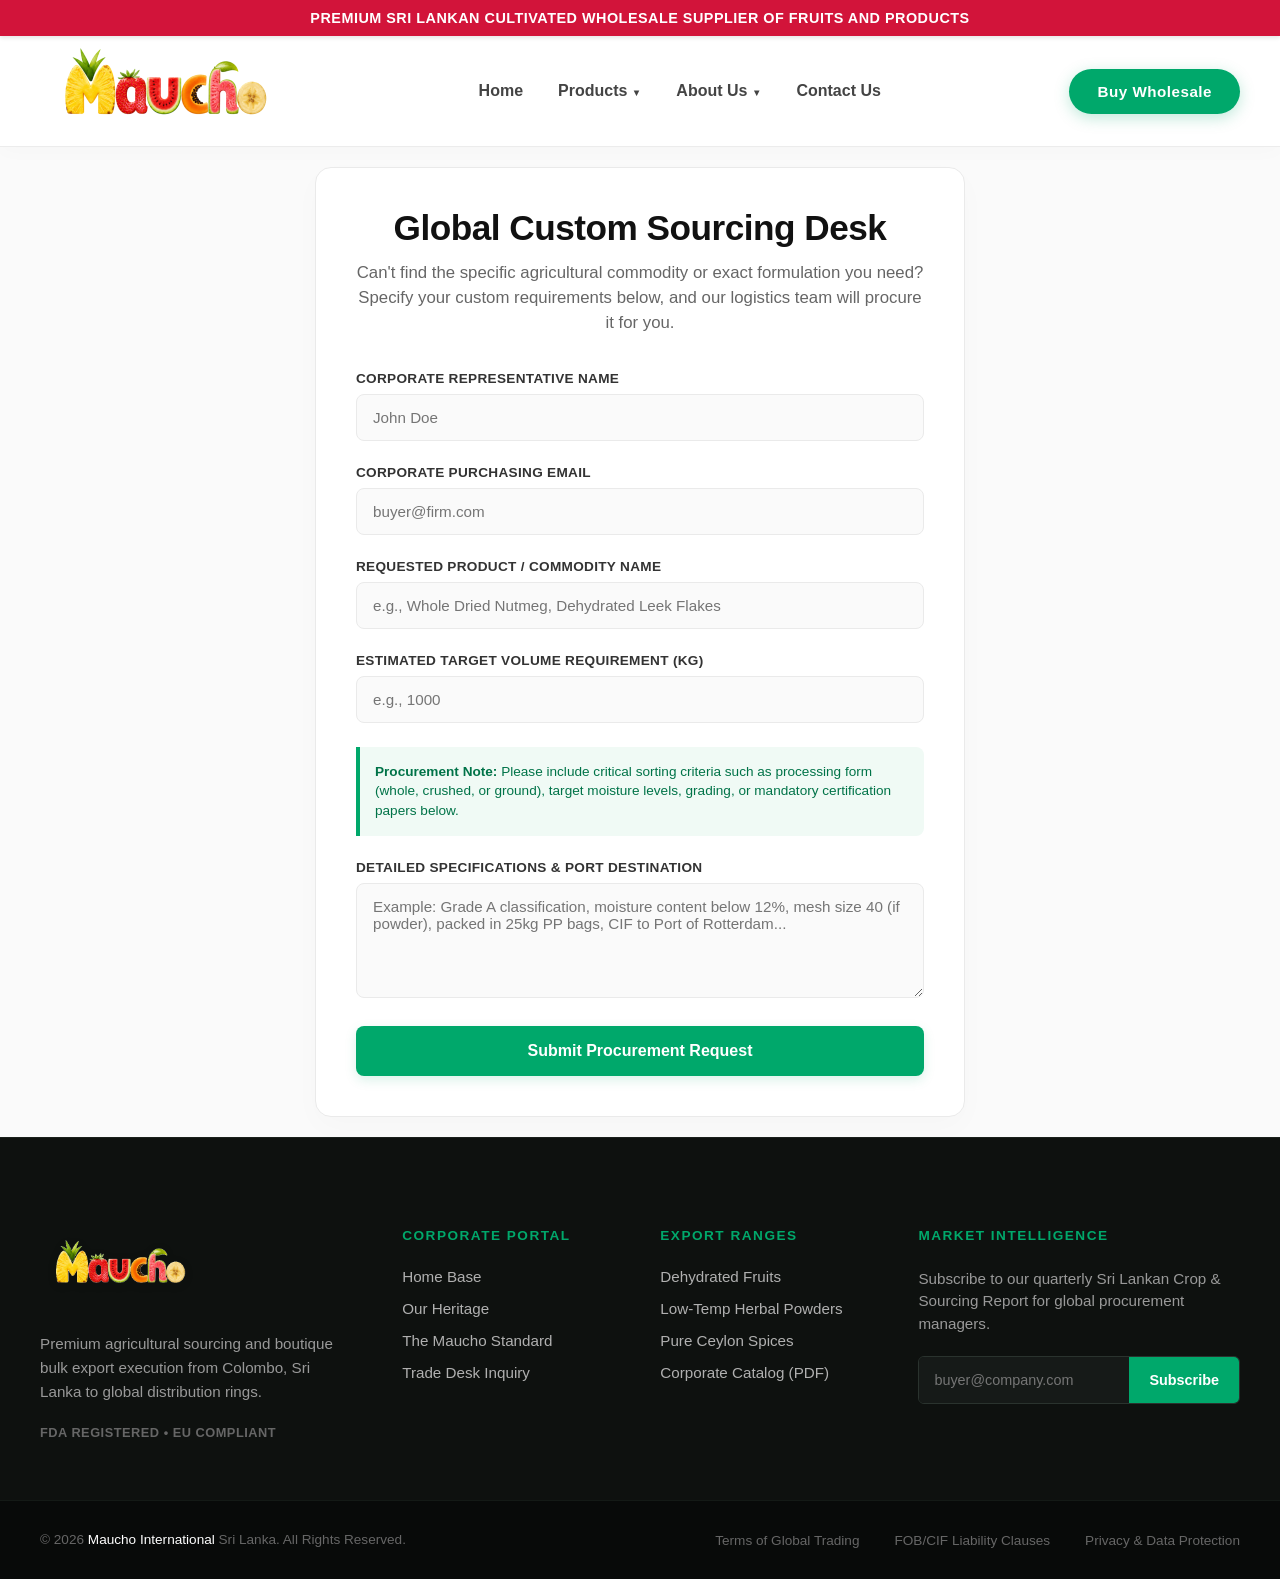
<file: products/other-products.html>
<!DOCTYPE html>
<html lang="en">
<head>
    <meta charset="UTF-8">
    <meta name="viewport" content="width=device-width, initial-scale=1.0">
    <title>Maucho | Premium Sri Lankan Export</title>
    <link rel="stylesheet" href="../css/style.css">
</head>
<body>

    <div class="top-announcement-bar">
        <p>Premium Sri Lankan cultivated wholesale supplier of fruits and products</p>
    </div>

    <header class="main-header">
        <div class="nav-container">
            
            <div class="logo-area">
                <a href="/" class="header-logo-link">
                <img src="../images/logo.png" alt="Maucho International logo" class="header-logo-img">
            </a>
            </div>

            <nav class="nav-links">
                <div class="nav-item">
                    <a href="/" class="nav-link">Home</a>
                </div>

                <div class="nav-item has-dropdown">
                    <a href="../products" class="nav-link">Products <span class="arrow">▼</span></a>
                    
                    <div class="dropdown-card mega-card">
                        <div class="card-arrow"></div>
                        <div class="dropdown-grid">
                            <a href="../products/dehydrated-fruits" class="dropdown-item">
                                <strong>Dehydrated Fruits</strong>
                                <p>Mango, Pineapple, Banana & more</p>
                            </a>
                            <a href="../products/powders" class="dropdown-item">
                                <strong>Powders</strong>
                                <p>Premium Moringa & herbal powders</p>
                            </a>
                            <a href="../products/spices" class="dropdown-item">
                                <strong>Spices</strong>
                                <p>Authentic Ceylon Cinnamon & spices</p>
                            </a>
                            <a href="../products/fresh-fruits" class="dropdown-item">
                                <strong>Fresh Fruits</strong>
                                <p>Locally sourced tropical fruits</p>
                            </a>
                            <a href="../products/other-products" class="dropdown-item full-width">
                                <strong>Other Products</strong>
                                <p>Explore our extended Sri Lankan export catalog</p>
                            </a>
                        </div>
                    </div>
                </div>

                <div class="nav-item has-dropdown">
                    <a href="/about" class="nav-link">About Us <span class="arrow">▼</span></a>
                    
                    <div class="dropdown-card standard-card">
                        <div class="card-arrow"></div>
                        <a href="../about-us/team" class="dropdown-item">
                            <strong>Our Team</strong>
                            <p>The experts behind Maucho</p>
                        </a>
                        <a href="../about-us/branches" class="dropdown-item">
                            <strong>Branches</strong>
                            <p>Our local and global presence</p>
                        </a>
                    </div>
                </div>

                <div class="nav-item">
                    <a href="/contact-us" class="nav-link">Contact Us</a>
                </div>
            </nav>

            <div class="nav-actions">
                <a href="/contact-us" class="btn-wholesale">Buy Wholesale</a>
            </div>

        </div>
    </header>
    <body>

    <div class="container">
        
        <div class="sourcing-desk-container">
            
            <div class="sourcing-header">
                <h1>Global Custom Sourcing Desk</h1>
                <p>Can't find the specific agricultural commodity or exact formulation you need? Specify your custom requirements below, and our logistics team will procure it for you.</p>
            </div>

            <form action="#" method="POST" onsubmit="handleCustomSubmission(event)">
                
                <div class="sourcing-form-group">
                    <label for="corporateName">Corporate Representative Name</label>
                    <input type="text" id="corporateName" required placeholder="John Doe">
                </div>

                <div class="sourcing-form-group">
                    <label for="corporateEmail">Corporate Purchasing Email</label>
                    <input type="email" id="corporateEmail" required placeholder="buyer@firm.com">
                </div>

                <div class="sourcing-form-group">
                    <label for="commodityName">Requested Product / Commodity Name</label>
                    <input type="text" id="commodityName" required placeholder="e.g., Whole Dried Nutmeg, Dehydrated Leek Flakes">
                </div>

                <div class="sourcing-form-group">
                    <label for="targetVolume">Estimated Target Volume Requirement (kg)</label>
                    <input type="number" id="targetVolume" required placeholder="e.g., 1000">
                </div>

                <div class="specification-notice">
                    <p><strong>Procurement Note:</strong> Please include critical sorting criteria such as processing form (whole, crushed, or ground), target moisture levels, grading, or mandatory certification papers below.</p>
                </div>

                <div class="sourcing-form-group">
                    <label for="customSpecs">Detailed Specifications &amp; Port Destination</label>
                    <textarea id="customSpecs" rows="5" required placeholder="Example: Grade A classification, moisture content below 12%, mesh size 40 (if powder), packed in 25kg PP bags, CIF to Port of Rotterdam..."></textarea>
                </div>

                <button type="submit" class="submit-sourcing-btn">Submit Procurement Request</button>
                
            </form>
        </div>

    </div>
<footer class="main-footer">
        <div class="footer-container">
            
            <div class="footer-col footer-brand-info">
                <div class="footer-col footer-brand-info">
                <a href="/" class="footer-logo-link">
                    <img src="../images/logo.png" alt="Maucho International Logo" class="footer-logo-img">
                </a>
            </div>
                <p class="brand-desc">Premium agricultural sourcing and boutique bulk export execution from Colombo, Sri Lanka to global distribution rings.</p>
                <div class="compliance-mini-tags">
                    <span>FDA Registered</span> • <span>EU Compliant</span>
                </div>
            </div>

            <div class="footer-col">
                <h4 class="footer-col-title">Corporate Portal</h4>
                <ul class="footer-links-list">
                    <li><a href="/">Home Base</a></li>
                    <li><a href="../about-us/">Our Heritage</a></li>
                    <li><a href="#the-standard">The Maucho Standard</a></li>
                    <li><a href="../contact-us">Trade Desk Inquiry</a></li>
                </ul>
            </div>

            <div class="footer-col">
                <h4 class="footer-col-title">Export Ranges</h4>
                <ul class="footer-links-list">
                    <li><a href="../products/dehydrated-fruits.html">Dehydrated Fruits</a></li>
                    <li><a href="../products/powders">Low-Temp Herbal Powders</a></li>
                    <li><a href="../products/spices">Pure Ceylon Spices</a></li>
                    <li><a href="maucho-company-profile.pdf" download>Corporate Catalog (PDF)</a></li>
                </ul>
            </div>

            <div class="footer-col footer-intel-subscribe">
                <h4 class="footer-col-title">Market Intelligence</h4>
                <p class="intel-desc">Subscribe to our quarterly Sri Lankan Crop & Sourcing Report for global procurement managers.</p>
                <form class="footer-subscribe-form" action="#" method="POST">
                    <input type="email" required placeholder="buyer@company.com" aria-label="Corporate Email">
                    <button type="submit" class="btn-intel-submit">Subscribe</button>
                </form>
            </div>

        </div>

        <div class="footer-bottom-bar">
            <div class="footer-bottom-container">
                <p class="copyright-text">&copy; 2026 <a href="https://www.maucho.shop" style="text-decoration: none; color: #ffffff;">Maucho International</a> Sri Lanka. All Rights Reserved.</p>
                <ul class="footer-legal-links">
                    <li><a href="#">Terms of Global Trading</a></li>
                    <li><a href="#">FOB/CIF Liability Clauses</a></li>
                    <li><a href="#">Privacy & Data Protection</a></li>
                </ul>
            </div>
        </div>
    </footer>

    <script src="../script.js"></script>
</body>
</html>
</file>
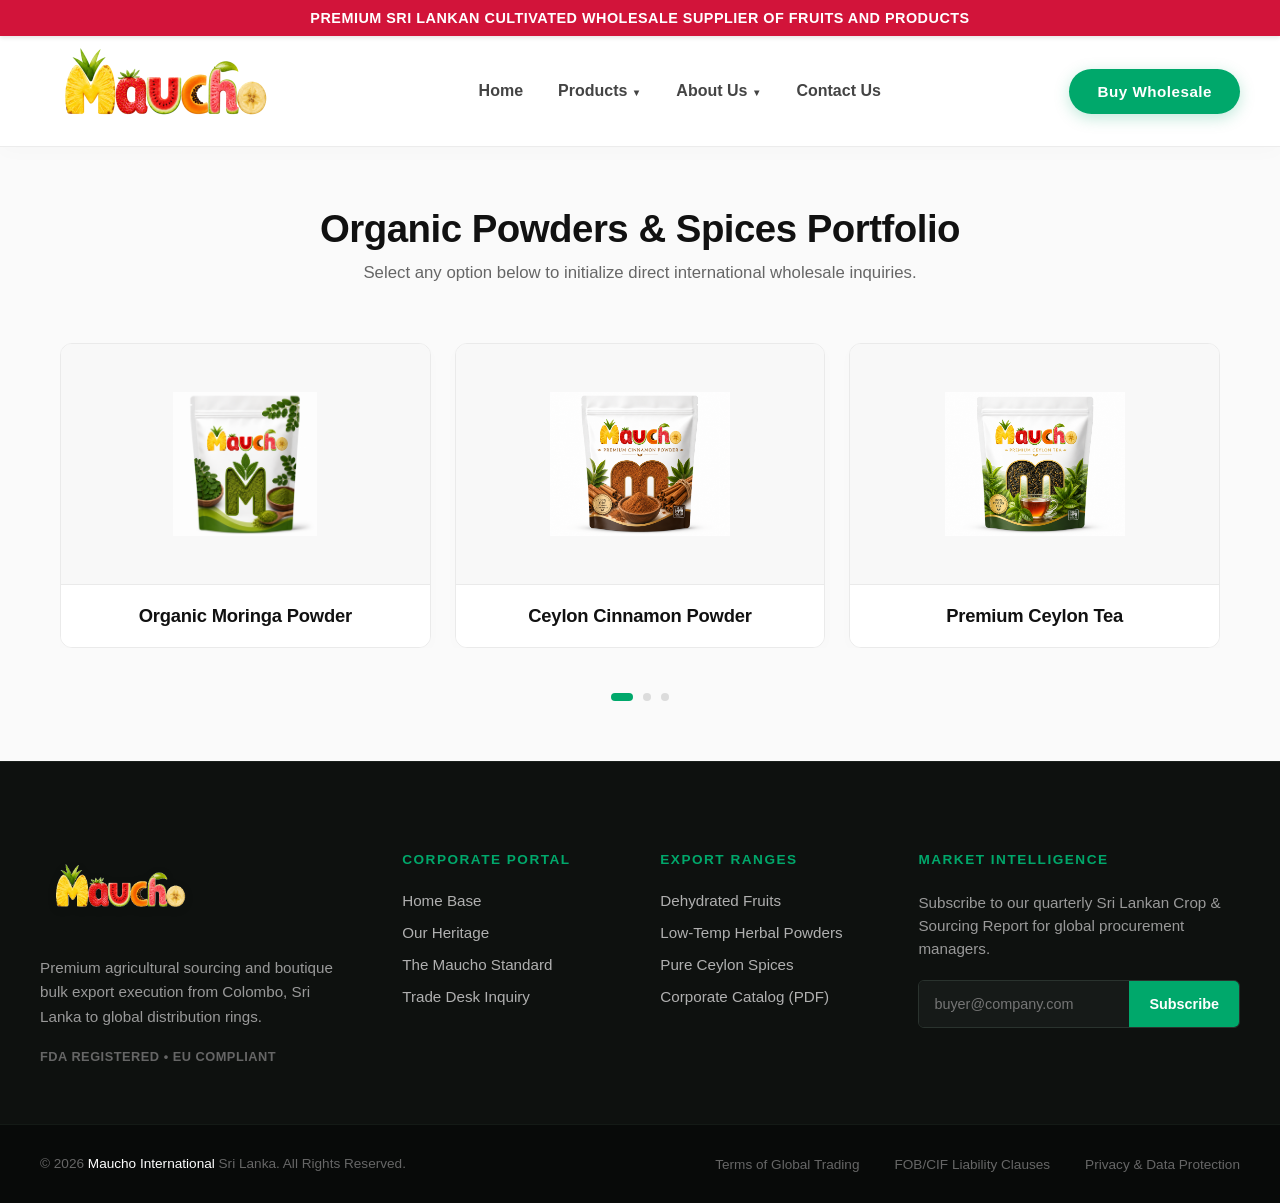
<file: products/powders.html>
<!DOCTYPE html>
<html lang="en">
<head>
    <meta charset="UTF-8">
    <meta name="viewport" content="width=device-width, initial-scale=1.0">
    <title>Maucho | Premium Sri Lankan Export</title>
    <link rel="stylesheet" href="../css/style.css">
</head>
<body>

    <div class="top-announcement-bar">
        <p>Premium Sri Lankan cultivated wholesale supplier of fruits and products</p>
    </div>

    <header class="main-header">
        <div class="nav-container">
            
            <div class="logo-area">
                <a href="/" class="header-logo-link">
                <img src="../images/logo.png" alt="Maucho International logo" class="header-logo-img">
            </a>
            </div>

            <nav class="nav-links">
                <div class="nav-item">
                    <a href="/" class="nav-link">Home</a>
                </div>

                <div class="nav-item has-dropdown">
                    <a href="/products" class="nav-link">Products <span class="arrow">▼</span></a>
                    
                    <div class="dropdown-card mega-card">
                        <div class="card-arrow"></div>
                        <div class="dropdown-grid">
                            <a href="/products/dehydrated-fruits" class="dropdown-item">
                                <strong>Dehydrated Fruits</strong>
                                <p>Mango, Pineapple, Banana & more</p>
                            </a>
                            <a href="/products/powders" class="dropdown-item">
                                <strong>Powders</strong>
                                <p>Premium Moringa & herbal powders</p>
                            </a>
                            <a href="/products/spices" class="dropdown-item">
                                <strong>Spices</strong>
                                <p>Authentic Ceylon Cinnamon & spices</p>
                            </a>
                            <a href="/products/fresh-fruits" class="dropdown-item">
                                <strong>Fresh Fruits</strong>
                                <p>Locally sourced tropical fruits</p>
                            </a>
                            <a href="/products/other-products" class="dropdown-item full-width">
                                <strong>Other Products</strong>
                                <p>Explore our extended Sri Lankan export catalog</p>
                            </a>
                        </div>
                    </div>
                </div>

                <div class="nav-item has-dropdown">
                    <a href="/about-us" class="nav-link">About Us <span class="arrow">▼</span></a>
                    
                    <div class="dropdown-card standard-card">
                        <div class="card-arrow"></div>
                        <a href="/about-us/team" class="dropdown-item">
                            <strong>Our Team</strong>
                            <p>The experts behind Maucho</p>
                        </a>
                        <a href="/about-us/branches.html" class="dropdown-item">
                            <strong>Branches</strong>
                            <p>Our local and global presence</p>
                        </a>
                    </div>
                </div>

                <div class="nav-item">
                    <a href="../contact-us" class="nav-link">Contact Us</a>
                </div>
            </nav>

            <div class="nav-actions">
                <a href="../contact-us" class="btn-wholesale">Buy Wholesale</a>
            </div>

        </div>
    </header>
<main>
    <div class="container" style="max-width: 1200px; margin: 0 auto; padding: 60px 20px;">
    
    <div style="text-align: center; margin-bottom: 50px;">
        <h1 style="font-size: 2.4rem; font-weight: 800; margin-bottom: 12px; letter-spacing: -0.5px;">Organic Powders & Spices Portfolio</h1>
        <p style="color: #666666; font-size: 1.05rem;">Select any option below to initialize direct international wholesale inquiries.</p>
    </div>

    <div class="catalog-slider-outer" id="powderSliderOuterFrame">
        <div class="catalog-slider-viewport">
            <div class="catalog-track" id="powderCatalogTrack">
                
                <div class="catalog-item-card" onclick="openInquiryModal('Organic Moringa Powder')">
                    <div class="catalog-media-box">
                        <img src="../images/organic-moringa-powder.png" alt="Organic Moringa Powder">
                    </div>
                    <div class="catalog-info-pane">
                        <h2>Organic Moringa Powder</h2>
                    </div>
                </div>

                <div class="catalog-item-card" onclick="openInquiryModal('Ceylon Cinnamon Powder')">
                    <div class="catalog-media-box">
                        <img src="../images/premium-cinnamon-powder.png" alt="Ceylon Cinnamon Powder">
                    </div>
                    <div class="catalog-info-pane">
                        <h2>Ceylon Cinnamon Powder</h2>
                    </div>
                </div>

                <div class="catalog-item-card" onclick="openInquiryModal('Premium Ceylon Tea')">
                    <div class="catalog-media-box">
                        <img src="../images/premium-ceylon-tea.png" alt="Premium Ceylon Tea">
                    </div>
                    <div class="catalog-info-pane">
                        <h2>Premium Ceylon Tea</h2>
                    </div>
                </div>

                <div class="catalog-item-card" onclick="openInquiryModal('Pure Black Pepper Powder')">
                    <div class="catalog-media-box">
                        <img src="../images/pure-black-pepper.png" alt="Pure Black Pepper Powder">
                    </div>
                    <div class="catalog-info-pane">
                        <h2>Pure Black Pepper Powder</h2>
                    </div>
                </div>

                <div class="catalog-item-card" onclick="openInquiryModal('Pure Chili Powder')">
                    <div class="catalog-media-box">
                        <img src="../images/chili-powder.png" alt="Pure Chili Powder">
                    </div>
                    <div class="catalog-info-pane">
                        <h2>Pure Chili Powder</h2>
                    </div>
                </div>

            </div>
        </div>
    </div>

    <div class="catalog-nav-dots" id="powderDotContainer"></div>
</div>

<div class="modal-overlay" id="inquiryModal" onclick="closeModalOnOuterClick(event)">
    <div class="modal-box">
        <button class="close-modal-btn" onclick="closeInquiryModal()">&times;</button>
        <h3 id="modalProductTitle">Product Inquiry</h3>
        <p>Submit your estimated requirements below to establish a direct port quotation track profile.</p>
        
        <form action="#" method="POST" onsubmit="handleFormSubmission(event)">
            <input type="hidden" id="selectedProduct" name="product_item">

            <div class="form-group">
                <label for="buyerName">Corporate Representative Name</label>
                <input type="text" id="buyerName" required placeholder="John Doe">
            </div>
            <div class="form-group">
                <label for="buyerEmail">Corporate Purchasing Email</label>
                <input type="email" id="buyerEmail" required placeholder="buyer@firm.com">
            </div>
            <div class="form-group">
                <label for="orderVolume">Estimated Volume Requirement (kg)</label>
                <input type="number" id="orderVolume" required placeholder="Min 500kg">
            </div>
            <div class="form-group">
                <label for="remarks">Port Destinational Remarks / Custom Specs</label>
                <textarea id="remarks" rows="3" placeholder="Specify optional custom variables here..."></textarea>
            </div>
            <button type="submit" class="submit-inquiry-btn">Submit Trade Desk Inquiry</button>
        </form>
    </div>
</div>
</main>
<footer class="main-footer">
        <div class="footer-container">
            
            <div class="footer-col footer-brand-info">
                <div class="footer-col footer-brand-info">
                <a href="/" class="footer-logo-link">
                    <img src="../images/logo.png" alt="Maucho International Logo" class="footer-logo-img">
                </a>
            </div>
                <p class="brand-desc">Premium agricultural sourcing and boutique bulk export execution from Colombo, Sri Lanka to global distribution rings.</p>
                <div class="compliance-mini-tags">
                    <span>FDA Registered</span> • <span>EU Compliant</span>
                </div>
            </div>

            <div class="footer-col">
                <h4 class="footer-col-title">Corporate Portal</h4>
                <ul class="footer-links-list">
                    <li><a href="/">Home Base</a></li>
                    <li><a href="../about-us/">Our Heritage</a></li>
                    <li><a href="#the-standard">The Maucho Standard</a></li>
                    <li><a href="../contact-us">Trade Desk Inquiry</a></li>
                </ul>
            </div>

            <div class="footer-col">
                <h4 class="footer-col-title">Export Ranges</h4>
                <ul class="footer-links-list">
                    <li><a href="../products/dehydrated-fruits">Dehydrated Fruits</a></li>
                    <li><a href="../products/powders">Low-Temp Herbal Powders</a></li>
                    <li><a href="../products/spices">Pure Ceylon Spices</a></li>
                    <li><a href="maucho-company-profile.pdf" download>Corporate Catalog (PDF)</a></li>
                </ul>
            </div>

            <div class="footer-col footer-intel-subscribe">
                <h4 class="footer-col-title">Market Intelligence</h4>
                <p class="intel-desc">Subscribe to our quarterly Sri Lankan Crop & Sourcing Report for global procurement managers.</p>
                <form class="footer-subscribe-form" action="#" method="POST">
                    <input type="email" required placeholder="buyer@company.com" aria-label="Corporate Email">
                    <button type="submit" class="btn-intel-submit">Subscribe</button>
                </form>
            </div>

        </div>

        <div class="footer-bottom-bar">
            <div class="footer-bottom-container">
                <p class="copyright-text">&copy; 2026 <a href="https://www.maucho.shop" style="text-decoration: none; color: #ffffff;">Maucho International</a> Sri Lanka. All Rights Reserved.</p>
                    <ul class="footer-legal-links">
                <ul class="footer-legal-links">
                    <li><a href="#">Terms of Global Trading</a></li>
                    <li><a href="#">FOB/CIF Liability Clauses</a></li>
                    <li><a href="#">Privacy & Data Protection</a></li>
                </ul>
            </div>
        </div>
    </footer>

    <script src="../script.js"></script>
</body>
</html>
</file>
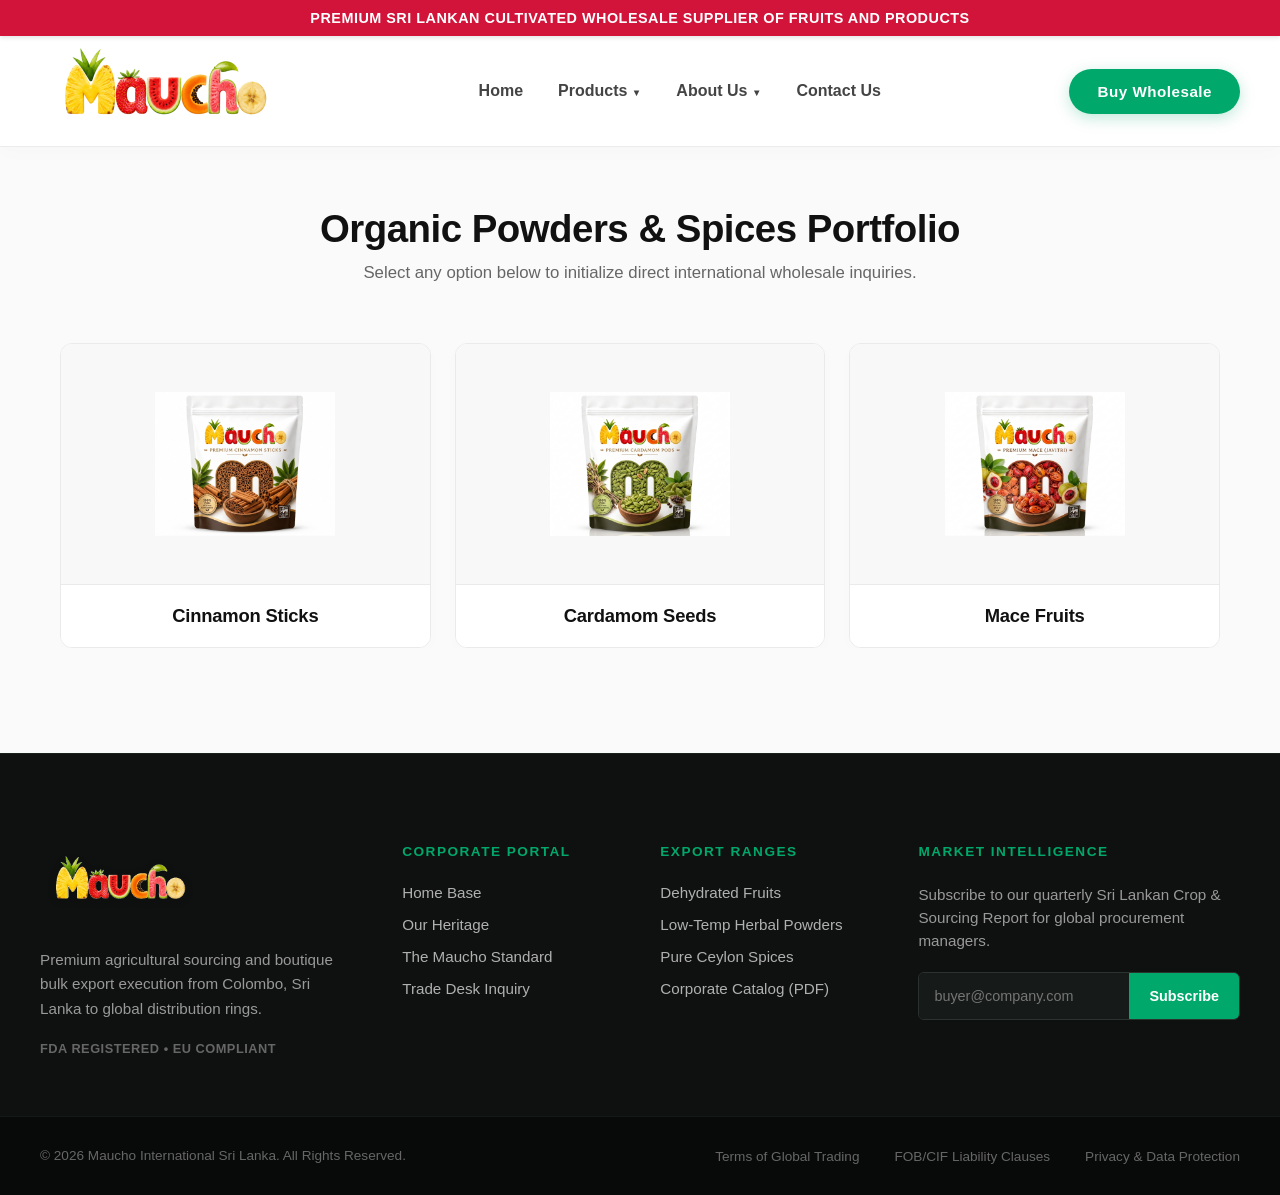
<file: products/spices.html>
<!DOCTYPE html>
<html lang="en">
<head>
    <meta charset="UTF-8">
    <meta name="viewport" content="width=device-width, initial-scale=1.0">
    <title>Maucho | Premium Sri Lankan Export</title>
    <link rel="stylesheet" href="../css/style.css">
</head>
<body>

    <div class="top-announcement-bar">
        <p>Premium Sri Lankan cultivated wholesale supplier of fruits and products</p>
    </div>

    <header class="main-header">
        <div class="nav-container">
            
            <div class="logo-area">
                <a href="/" class="header-logo-link">
                <img src="../images/logo.png" alt="Maucho International logo" class="header-logo-img">
            </a>
            </div>

            <nav class="nav-links">
                <div class="nav-item">
                    <a href="/" class="nav-link">Home</a>
                </div>

                <div class="nav-item has-dropdown">
                    <a href="/products" class="nav-link">Products <span class="arrow">▼</span></a>
                    
                    <div class="dropdown-card mega-card">
                        <div class="card-arrow"></div>
                        <div class="dropdown-grid">
                            <a href="../products/dehydrated-fruits" class="dropdown-item">
                                <strong>Dehydrated Fruits</strong>
                                <p>Mango, Pineapple, Banana & more</p>
                            </a>
                            <a href="../products/powders" class="dropdown-item">
                                <strong>Powders</strong>
                                <p>Premium Moringa & herbal powders</p>
                            </a>
                            <a href="../products/spices" class="dropdown-item">
                                <strong>Spices</strong>
                                <p>Authentic Ceylon Cinnamon & spices</p>
                            </a>
                            <a href="../products/fresh-fruits" class="dropdown-item">
                                <strong>Fresh Fruits</strong>
                                <p>Locally sourced tropical fruits</p>
                            </a>
                            <a href="../products/other" class="dropdown-item full-width">
                                <strong>Other Products</strong>
                                <p>Explore our extended Sri Lankan export catalog</p>
                            </a>
                        </div>
                    </div>
                </div>

                <div class="nav-item has-dropdown">
                    <a href="/about-us" class="nav-link">About Us <span class="arrow">▼</span></a>
                    
                    <div class="dropdown-card standard-card">
                        <div class="card-arrow"></div>
                        <a href="../about-us/team" class="dropdown-item">
                            <strong>Our Team</strong>
                            <p>The experts behind Maucho</p>
                        </a>
                        <a href="../about-us/branches" class="dropdown-item">
                            <strong>Branches</strong>
                            <p>Our local and global presence</p>
                        </a>
                    </div>
                </div>

                <div class="nav-item">
                    <a href="../contact-us" class="nav-link">Contact Us</a>
                </div>
            </nav>

            <div class="nav-actions">
                <a href="../contact-us" class="btn-wholesale">Buy Wholesale</a>
            </div>

        </div>
    </header>
<main>
    <div class="container" style="max-width: 1200px; margin: 0 auto; padding: 60px 20px;">
    
    <div style="text-align: center; margin-bottom: 50px;">
        <h1 style="font-size: 2.4rem; font-weight: 800; margin-bottom: 12px; letter-spacing: -0.5px;">Organic Powders & Spices Portfolio</h1>
        <p style="color: #666666; font-size: 1.05rem;">Select any option below to initialize direct international wholesale inquiries.</p>
    </div>

    <div class="catalog-slider-outer" id="powderSliderOuterFrame">
        <div class="catalog-slider-viewport">
            <div class="catalog-track" id="powderCatalogTrack">
                
                <div class="catalog-item-card" onclick="openInquiryModal('Cinnamon Sticks')">
                    <div class="catalog-media-box">
                        <img src="../images/cinnamon-sticks.png" alt="Cinnamon Sticks">
                    </div>
                    <div class="catalog-info-pane">
                        <h2>Cinnamon Sticks</h2>
                    </div>
                </div>

                <div class="catalog-item-card" onclick="openInquiryModal('Cardamom Seeds')">
                    <div class="catalog-media-box">
                        <img src="../images/cardamom-seeds.png" alt="Cardamom Seeds">
                    </div>
                    <div class="catalog-info-pane">
                        <h2>Cardamom Seeds</h2>
                    </div>
                </div>

                <div class="catalog-item-card" onclick="openInquiryModal('Mace Fruits')">
                    <div class="catalog-media-box">
                        <img src="../images/mace-fruit.png" alt="Mace Fruits">
                    </div>
                    <div class="catalog-info-pane">
                        <h2>Mace Fruits</h2>
                    </div>
                </div>

            </div>
        </div>
    </div>
    <div class="catalog-nav-dots" id="powderDotContainer"></div>
</div>

<div class="modal-overlay" id="inquiryModal" onclick="closeModalOnOuterClick(event)">
    <div class="modal-box">
        <button class="close-modal-btn" onclick="closeInquiryModal()">&times;</button>
        <h3 id="modalProductTitle">Product Inquiry</h3>
        <p>Submit your estimated requirements below to establish a direct port quotation track profile.</p>
        
        <form action="#" method="POST" onsubmit="handleFormSubmission(event)">
            <input type="hidden" id="selectedProduct" name="product_item">

            <div class="form-group">
                <label for="buyerName">Corporate Representative Name</label>
                <input type="text" id="buyerName" required placeholder="John Doe">
            </div>
            <div class="form-group">
                <label for="buyerEmail">Corporate Purchasing Email</label>
                <input type="email" id="buyerEmail" required placeholder="buyer@firm.com">
            </div>
            <div class="form-group">
                <label for="orderVolume">Estimated Volume Requirement (kg)</label>
                <input type="number" id="orderVolume" required placeholder="Min 500kg">
            </div>
            <div class="form-group">
                <label for="remarks">Port Destinational Remarks / Custom Specs</label>
                <textarea id="remarks" rows="3" placeholder="Specify optional custom variables here..."></textarea>
            </div>
            <button type="submit" class="submit-inquiry-btn">Submit Trade Desk Inquiry</button>
        </form>
    </div>
</div>
</main>
<footer class="main-footer">
        <div class="footer-container">
            
            <div class="footer-col footer-brand-info">
                <div class="footer-col footer-brand-info">
                <a href="#home" class="footer-logo-link">
                    <img src="../images/logo.png" alt="Maucho International Logo" class="footer-logo-img">
                </a>
            </div>
                <p class="brand-desc">Premium agricultural sourcing and boutique bulk export execution from Colombo, Sri Lanka to global distribution rings.</p>
                <div class="compliance-mini-tags">
                    <span>FDA Registered</span> • <span>EU Compliant</span>
                </div>
            </div>

            <div class="footer-col">
                <h4 class="footer-col-title">Corporate Portal</h4>
                <ul class="footer-links-list">
                    <li><a href="#home">Home Base</a></li>
                    <li><a href="#about-us">Our Heritage</a></li>
                    <li><a href="#the-standard">The Maucho Standard</a></li>
                    <li><a href="#contact-us">Trade Desk Inquiry</a></li>
                </ul>
            </div>

            <div class="footer-col">
                <h4 class="footer-col-title">Export Ranges</h4>
                <ul class="footer-links-list">
                    <li><a href="#products">Dehydrated Fruits</a></li>
                    <li><a href="#products">Low-Temp Herbal Powders</a></li>
                    <li><a href="#products">Pure Ceylon Spices</a></li>
                    <li><a href="maucho-company-profile.pdf" download>Corporate Catalog (PDF)</a></li>
                </ul>
            </div>

            <div class="footer-col footer-intel-subscribe">
                <h4 class="footer-col-title">Market Intelligence</h4>
                <p class="intel-desc">Subscribe to our quarterly Sri Lankan Crop & Sourcing Report for global procurement managers.</p>
                <form class="footer-subscribe-form" action="#" method="POST">
                    <input type="email" required placeholder="buyer@company.com" aria-label="Corporate Email">
                    <button type="submit" class="btn-intel-submit">Subscribe</button>
                </form>
            </div>

        </div>

        <div class="footer-bottom-bar">
            <div class="footer-bottom-container">
                <p class="copyright-text">&copy; 2026 Maucho International Sri Lanka. All Rights Reserved.</p>
                <ul class="footer-legal-links">
                    <li><a href="#">Terms of Global Trading</a></li>
                    <li><a href="#">FOB/CIF Liability Clauses</a></li>
                    <li><a href="#">Privacy & Data Protection</a></li>
                </ul>
            </div>
        </div>
    </footer>

    <script src="../script.js"></script>
</body>
</html>
</file>
<file: css/style.css>
/* ==========================================================================
   1. RESET & GLOBAL STYLES
   ========================================================================== */
* {
    margin: 0;
    padding: 0;
    box-sizing: border-box;
    font-family: 'Segoe UI', Tahoma, Geneva, Verdana, sans-serif;
}

body {
    background-color: #ffffff;
    color: #333333;
    overflow-x: hidden; /* Prevents horizontal scrolling during element entrance animations */
}

/* ==========================================================================
   2. TOP RED STRIPE
   ========================================================================== */
.top-announcement-bar {
    background-color: #D2143A; /* Vibrant Sri Lankan crimson red */
    color: #FFFFFF;
    text-align: center;
    padding: 10px 20px;
    font-size: 0.9rem;
    font-weight: 600;
    letter-spacing: 0.5px;
    text-transform: uppercase;
    box-shadow: 0 2px 4px rgba(0, 0, 0, 0.1);
    position: relative;
    z-index: 1000;
}

/* ==========================================================================
   3. NAVIGATION HEADER
   ========================================================================== */
.main-header {
    background-color: #FFFFFF;
    border-bottom: 1px solid #ECECEC;
    position: sticky;
    top: 0;
    left: 0;
    width: 100%;
    z-index: 999;
    box-shadow: 0 4px 20px rgba(0, 0, 0, 0.02);
}

.nav-container {
    max-width: 1300px;
    margin: 0 auto;
    display: flex;
    align-items: center;
    justify-content: space-between;
    padding: 0 40px;
    height: 110px;
}

/* ==========================================================================
   UPDATED LOGO SETUP (MATCHED TO INDEX CLASSES: 250px x 125px)
   ========================================================================== */
.logo-area {
    width: 250px;
    height: 100%;         /* Dynamically fills the natural height of your navbar */
    display: flex;
    align-items: center;   /* Vertically centers the logo perfectly */
    justify-content: flex-start;
}

/* Matches your HTML link class */
.header-logo-link {
    text-decoration: none;
    display: block;
    width: 250px;         /* Scaled down cleanly */
    height: 125px;        /* Maintained proportional ratio */
    position: relative;
}

/* Matches your HTML image class */
.header-logo-img {
    width: 100%;
    height: 100%;
    display: block;
    object-fit: contain;  /* Keeps your fruit textures sharp and unwarped */
}

/* Safely hiding old typographic fallback classes if they are still in the file */
.logo-text { display: none; }
.logo-subtext { display: none; }

/* Navigation Menu & Links */
.nav-links {
    display: flex;
    align-items: center;
    gap: 35px;
    height: 100%;
}

.nav-item {
    position: relative;
    display: flex;
    align-items: center;
    height: 100%;
}

.nav-link {
    text-decoration: none;
    color: #444444;
    font-weight: 600;
    font-size: 1rem;
    transition: color 0.3s ease;
    padding: 40px 0;
}

.nav-link:hover {
    color: #D2143A;
}

.arrow {
    font-size: 0.6rem;
    transition: transform 0.3s ease;
}

.nav-item:hover .arrow {
    transform: rotate(180deg);
}

/* Dropdown Mega-Cards Mechanics */
.dropdown-card {
    position: absolute;
    top: 100%;
    left: 50%;
    transform: translateX(-50%) translateY(15px);
    background: #FFFFFF;
    border-radius: 16px;
    box-shadow: 0 20px 40px rgba(0,0,0,0.08);
    border: 1px solid #EFEFEF;
    padding: 20px;
    opacity: 0;
    visibility: hidden;
    transition: opacity 0.3s ease, transform 0.3s ease, visibility 0.3s;
    z-index: 1010;
}

.nav-item:hover .dropdown-card {
    opacity: 1;
    visibility: visible;
    transform: translateX(-50%) translateY(0px);
}

.card-arrow {
    position: absolute;
    top: -8px;
    left: 50%;
    transform: translateX(-50%) rotate(45deg);
    width: 16px;
    height: 16px;
    background: #FFFFFF;
    border-top: 1px solid #EFEFEF;
    border-left: 1px solid #EFEFEF;
}

.mega-card { width: 550px; }
.standard-card { width: 260px; }

.dropdown-grid {
    display: grid;
    grid-template-columns: 1fr 1fr;
    gap: 12px;
}

.dropdown-item {
    text-decoration: none;
    padding: 14px;
    border-radius: 10px;
    transition: background 0.25s ease;
    display: block;
}

.dropdown-item:hover { background-color: #F9F9F9; }
.dropdown-item strong {
    display: block;
    color: #111111;
    font-size: 0.95rem;
    margin-bottom: 4px;
    transition: color 0.25s;
}
.dropdown-item:hover strong { color: #D2143A; }
.dropdown-item p { color: #777777; font-size: 0.8rem; line-height: 1.3; }

.full-width {
    grid-column: span 2;
    border-top: 1px solid #F0F0F0;
    margin-top: 5px;
    padding-top: 15px;
}

/* Premium Button Setup */
.btn-wholesale {
    text-decoration: none;
    background-color: #00A86B; /* Lush Crop Green */
    color: #FFFFFF;
    padding: 14px 28px;
    border-radius: 50px;
    font-weight: 600;
    font-size: 0.95rem;
    letter-spacing: 0.5px;
    box-shadow: 0 4px 15px rgba(0, 168, 107, 0.25);
    transition: all 0.3s cubic-bezier(0.25, 0.8, 0.25, 1);
    display: inline-block;
}

.btn-wholesale:hover {
    background-color: #008754;
    transform: translateY(-2px);
    box-shadow: 0 6px 20px rgba(0, 168, 107, 0.35);
}

/* ==========================================================================
   4. DYNAMIC HERO SECTION
   ========================================================================== */
.maucho-hero-container {
    width: 100%;
    height: 100vh;
    background-image: url('Product-Packages.png');
    background-size: cover;
    background-position: center;
    position: relative;
    overflow: hidden;
}

.hero-safe-bounds {
    max-width: 1300px;
    height: 100%;
    margin: 0 auto;
    position: relative;
    padding: 0 40px;
}

.hero-labels-layer {
    position: absolute;
    width: 100%;
    height: 100%;
    top: 0;
    left: 0;
    z-index: 5;
}

.random-badge {
    position: absolute;
    padding: 12px 28px;
    border-radius: 50px;
    color: #FFFFFF;
    font-weight: 700;
    font-size: 1.1rem;
    letter-spacing: 0.5px;
    white-space: nowrap;
    box-shadow: 0 10px 25px rgba(0, 0, 0, 0.15);
    cursor: default;
    user-select: none;
    opacity: 0;
    transform: scale(0.8);
    transition: opacity 0.8s cubic-bezier(0.175, 0.885, 0.32, 1.275), 
                transform 0.8s cubic-bezier(0.175, 0.885, 0.32, 1.275);
}

.random-badge.loaded {
    opacity: 1;
    transform: scale(1) rotate(-3deg);
}

.badge-crimson { background-color: #D2143A; }
.badge-brown   { background-color: #4A3B21; }
.badge-orange  { background-color: #B35C00; }
.badge-green   { background-color: #3B6E1A; }

/* ==========================================================================
   5. FOUNDER ABOUT US SECTION
   ========================================================================== */
.about-founder-section {
    width: 100%;
    padding: 100px 0;
    background-color: #FAFAFA;
    overflow: hidden;
}

.about-founder-container {
    max-width: 1300px;
    margin: 0 auto;
    padding: 0 40px;
    display: grid;
    grid-template-columns: 1.1fr 0.9fr;
    gap: 80px;
    align-items: center;
}

.section-tagline {
    display: block;
    color: #00A86B;
    font-size: 0.9rem;
    font-weight: 700;
    text-transform: uppercase;
    letter-spacing: 2px;
    margin-bottom: 15px;
}

.section-title {
    font-size: 2.8rem;
    font-weight: 800;
    color: #111111;
    line-height: 1.2;
    margin-bottom: 30px;
}

.highlight-text { color: #D2143A; }

.founder-description {
    font-size: 1.1rem;
    color: #555555;
    line-height: 1.7;
    margin-bottom: 20px;
}

.founder-signature-area {
    margin-top: 35px;
    border-left: 3px solid #D2143A;
    padding-left: 20px;
}

.sig-name {
    display: block;
    font-family: 'Georgia', serif;
    font-size: 1.4rem;
    font-style: italic;
    font-weight: 700;
    color: #111111;
}

.sig-title {
    display: block;
    font-size: 0.85rem;
    color: #777777;
    margin-top: 5px;
    text-transform: uppercase;
    letter-spacing: 1px;
}

/* Image 500x500 Round Styling */
.founder-image-block {
    display: flex;
    justify-content: center;
    align-items: center;
}

.image-wrapper {
    position: relative;
    width: 500px;
    height: 500px;
}

.decorative-blob {
    position: absolute;
    top: -20px;
    right: -20px;
    width: 520px;
    height: 520px;
    background: radial-gradient(circle, rgba(0,168,107,0.1) 0%, rgba(210,20,58,0.05) 100%);
    border-radius: 50%;
    z-index: 1;
    animation: pulseGlow 6s infinite alternate ease-in-out;
}

.founder-img {
    width: 500px;
    height: 500px;
    object-fit: cover;
    border-radius: 50%;
    border: 8px solid #FFFFFF;
    box-shadow: 0 20px 50px rgba(0, 0, 0, 0.08);
    position: relative;
    z-index: 2;
    transition: transform 0.5s ease;
}

.founder-img:hover { transform: scale(1.03); }

@keyframes pulseGlow {
    0% { transform: scale(0.98) translate(0, 0); }
    100% { transform: scale(1.03) translate(10px, -10px); }
}

/* JS Scroll Reveal Base Classes */
.reveal-left {
    opacity: 0;
    transform: translateX(-60px);
    transition: all 1s cubic-bezier(0.25, 1, 0.5, 1);
}

.reveal-right {
    opacity: 0;
    transform: translateX(60px) scale(0.9);
    transition: all 1s cubic-bezier(0.25, 1, 0.5, 1);
}

.reveal-left.active, .reveal-right.active {
    opacity: 1;
    transform: translateX(0) scale(1);
}

/* ==========================================================================
   6. INTERACTIVE PRODUCT SHOWROOM (WITH PHOTOS)
   ========================================================================== */
.product-showroom-section {
    width: 100%;
    padding: 120px 0;
    background-color: #FFFFFF;
}

.showroom-container {
    max-width: 1300px;
    margin: 0 auto;
    padding: 0 40px; /* Aligned gutters */
}

.showroom-header {
    text-align: center;
    max-width: 700px;
    margin: 0 auto 70px auto;
}

.showroom-title {
    font-size: 2.5rem;
    font-weight: 800;
    color: #111111;
    margin-top: 10px;
    margin-bottom: 20px;
}

.showroom-subtitle {
    font-size: 1.05rem;
    color: #666666;
    line-height: 1.6;
}

.showroom-grid {
    display: grid;
    grid-template-columns: repeat(4, 1fr);
    gap: 25px;
}

.showroom-card {
    background-color: #F8F9FA;
    border: 1px solid #EAEAEA;
    border-radius: 24px;
    padding: 40px 30px;
    position: relative;
    overflow: hidden;
    display: flex;
    flex-direction: column;
    justify-content: space-between;
    min-height: 420px;
    transition: all 0.5s cubic-bezier(0.25, 1, 0.5, 1);
    z-index: 1;
}

/* Tinted glass overlay cards on hover */
.showroom-card::before {
    content: '';
    position: absolute;
    top: 0;
    left: 0;
    width: 100%;
    height: 100%;
    opacity: 0;
    z-index: -1;
    transition: opacity 0.5s ease;
}

.card-dehydrated:hover::before { background: linear-gradient(135deg, rgba(255, 210, 0, 0.1), rgba(255, 125, 0, 0.05)); opacity: 1; }
.card-powders:hover::before    { background: linear-gradient(135deg, rgba(0, 168, 107, 0.1), rgba(59, 110, 26, 0.05)); opacity: 1; }
.card-spices:hover::before     { background: linear-gradient(135deg, rgba(139, 69, 19, 0.1), rgba(74, 59, 33, 0.05)); opacity: 1; }
.card-fresh:hover::before      { background: linear-gradient(135deg, rgba(210, 20, 58, 0.08), rgba(179, 92, 0, 0.05)); opacity: 1; }

.card-content {
    display: flex;
    flex-direction: column;
    height: 100%;
}

.product-count {
    font-size: 0.85rem;
    font-weight: 700;
    color: #CCCCCC;
    letter-spacing: 1px;
    margin-bottom: 20px;
    transition: color 0.3s ease;
}

/* Product Circular Thumbnails */
.card-photo-wrapper {
    width: 80px;
    height: 80px;
    border-radius: 50%;
    overflow: hidden;
    margin-bottom: 25px;
    border: 3px solid #FFFFFF;
    box-shadow: 0 8px 20px rgba(0, 0, 0, 0.06);
    background-color: #FFFFFF;
    transition: transform 0.4s cubic-bezier(0.175, 0.885, 0.32, 1.275), box-shadow 0.4s ease;
}

.card-product-photo {
    width: 100%;
    height: 100%;
    object-fit: cover;
    transition: transform 0.5s ease;
}

.showroom-card h3 {
    font-size: 1.4rem;
    font-weight: 700;
    color: #111111;
    margin-bottom: 15px;
    transition: color 0.3s ease;
}

.showroom-card p {
    font-size: 0.95rem;
    color: #666666;
    line-height: 1.5;
    margin-bottom: 30px;
}

.explore-link {
    text-decoration: none;
    font-weight: 700;
    font-size: 0.95rem;
    color: #111111;
    display: inline-flex;
    align-items: center;
    gap: 8px;
    margin-top: auto;
    transition: color 0.3s ease;
}

.link-arrow { transition: transform 0.3s ease; }

/* Product Card Interactive Focus Changes */
.showroom-card:hover {
    transform: translateY(-10px);
    box-shadow: 0 30px 60px rgba(0,0,0,0.06);
    border-color: transparent;
}

.card-dehydrated:hover h3 { color: #B35C00; }
.card-powders:hover h3    { color: #00A86B; }
.card-spices:hover h3     { color: #4A3B21; }
.card-fresh:hover h3      { color: #D2143A; }

.showroom-card:hover .card-photo-wrapper {
    transform: scale(1.1) translateY(-4px);
    box-shadow: 0 12px 25px rgba(0, 0, 0, 0.12);
}
.showroom-card:hover .card-product-photo { transform: scale(1.15); }
.showroom-card:hover .product-count { color: #111111; }
.showroom-card:hover .explore-link { color: #D2143A; }
.showroom-card:hover .link-arrow { transform: translateX(6px); }

/* ==========================================================================
   7. THE MAUCHO STANDARD (FULL-BOX BACKGROUND TEXTURE LAYOUT)
   ========================================================================== */
.maucho-standard-section {
    width: 100%;
    /* CHANGED: Dropped bottom padding from 140px to 40px to pull content up */
    padding: 140px 0 40px 0; 
    background-color: #FAFAFA;
    border-top: 1px solid #F0F0F0;
}

.standard-section-container {
    max-width: 1300px;
    margin: 0 auto;
    padding: 0 40px;
}

/* Master Centered Header */
.standard-main-header {
    text-align: center;
    max-width: 800px;
    margin: 0 auto 100px auto;
}

.standard-main-title {
    font-size: 2.8rem;
    font-weight: 800;
    color: #111111;
    letter-spacing: -0.5px;
    margin-top: 10px;
    margin-bottom: 20px;
}

.standard-main-subtitle {
    font-size: 1.15rem;
    color: #666666;
    line-height: 1.6;
}

/* --- THE ALTERNATING ROWS WITH FULL BACKGROUNDS --- */
.standard-row {
    display: flex;
    justify-content: space-between;
    align-items: flex-start;
    padding: 80px 60px; /* Generous padding inside the card box */
    border: 1px solid #EAEAEA;
    background-color: #FFFFFF; /* Crisp solid white card base */
    position: relative; /* Strictly anchors the full-width image */
    overflow: hidden;
    border-radius: 24px;
    margin-bottom: 25px;
    transition: all 0.5s cubic-bezier(0.25, 1, 0.5, 1);
}

/* Alternates the text column layout organically */
.standard-row:nth-child(even) {
    flex-direction: row-reverse;
}

/* ENLARGED: This image layer now wraps 100% of the entire box grid */
.row-bg-texture {
    position: absolute;
    top: 0;
    left: 0;
    width: 100%; /* Stretches edge-to-edge full width */
    height: 100%; /* Stretches edge-to-edge full height */
    background-size: cover;
    background-position: center;
    background-repeat: no-repeat;
    opacity: 0.06; /* Dropped down to 6% so it stays completely subtle and professional */
    z-index: 1; /* Sits behind text, but on top of the card's base white background */
    transition: opacity 0.6s ease, transform 0.6s cubic-bezier(0.25, 1, 0.5, 1);
    pointer-events: none; /* Text cursor selection bypass safety */
}

/* Protects content readability by ensuring elements stack safely over the texture */
.row-left-bold, .row-right-text {
    position: relative;
    z-index: 2; /* Keeps text layered crisply on top of the background image */
}

/* Left Typography Column Layout */
.row-left-bold {
    flex-basis: 42%;
    display: flex;
    flex-direction: column;
    gap: 12px;
}

.row-num {
    font-size: 1.1rem;
    font-weight: 800;
    color: #00A86B; /* Organic corporate green accent markup */
    letter-spacing: 2px;
}

.row-left-bold h3 {
    font-size: 2.1rem;
    font-weight: 800;
    color: #111111;
    line-height: 1.2;
}

/* Right Typography Column Layout */
.row-right-text {
    flex-basis: 52%;
}

.row-right-text p {
    font-size: 1.1rem;
    color: #333333; /* Darkened slightly to contrast perfectly with the texture background */
    line-height: 1.7;
    font-weight: 500;
}

/* --- INTERACTIVE HOVER MOTION SYSTEMS --- */
.standard-row:hover {
    transform: translateY(-5px);
    box-shadow: 0 25px 50px rgba(0, 0, 0, 0.05);
    border-color: #00A86B; /* Soft glowing border highlighting active row focus */
}

/* Background texture reveals itself slightly more and performs a smooth micro-zoom */
.standard-row:hover .row-bg-texture {
    opacity: 0.10; /* Boosts gently up to 10% opacity on interactive hover */
    transform: scale(1.04);
}

/* ==========================================================================
   MOBILE OPTIMIZATIONS
   ========================================================================== */
@media (max-width: 850px) {
    .standard-row, .standard-row:nth-child(even) {
        flex-direction: column;
        gap: 25px;
        padding: 50px 30px;
    }
    .row-left-bold, .row-right-text {
        flex-basis: 100%;
    }
    .standard-main-title { font-size: 2.2rem; }
    .row-left-bold h3 { font-size: 1.7rem; }
}

/* ==========================================================================
   8. RESPONSIVE BREAKPOINTS (MOBILE REFINEMENTS)
   ========================================================================== */
@media (max-width: 1200px) {
    .showroom-grid { grid-template-columns: repeat(2, 1fr); }
}

@media (max-width: 900px) {
    .about-founder-container,
    .advantage-container { 
        grid-template-columns: 1fr; 
        gap: 50px; 
    }
    .image-wrapper, .founder-img, .decorative-blob {
        width: 100%;
        max-width: 400px;
        height: 400px;
    }
}

@media (max-width: 650px) {
    .showroom-grid, .certifications-grid { grid-template-columns: 1fr; }
    .section-title { font-size: 2.2rem; }
}

/* ==========================================================================
   8. CORPORATE COMPANY PROFILE DOWNLOAD BANNER STYLES
   ========================================================================== */
.profile-download-section {
    width: 100%;
    padding: 0 0 80px 0; /* Tightened layout spacing parameters */
    margin-top: -20px;   /* Pulls the block cleanly upward into the section above */
    background-color: #FAFAFA;
}

.profile-download-container {
    max-width: 1300px;
    margin: 0 auto;
    padding: 50px 60px; /* Reduced vertical padding for a sleek, slim aesthetic */
    background-color: #0A2F1D; /* Luxury deep corporate off-black */
    border-radius: 16px;
    display: flex;
    align-items: center;
    justify-content: space-between;
    gap: 40px;
}

/* Master content wrap grouping the image thumbnail and the descriptions text */
.download-content-wrapper {
    display: flex;
    align-items: center;
    gap: 35px; /* Spaces the mockup page nicely away from text fields */
    flex-basis: 70%;
}

/* Document Thumbnail Container Styling */
.catalog-mockup-block {
    flex-shrink: 0; /* Strict safeguard to prevent the image wrapper from shrinking */
    width: 110px;   /* Clean corporate compact blueprint dimensions */
    height: 145px;
    background-color: #FFFFFF;
    border-radius: 6px;
    overflow: hidden;
    box-shadow: 0 10px 30px rgba(0, 0, 0, 0.3), 0 1px 3px rgba(255, 255, 255, 0.1);
    transition: transform 0.3s ease;
}

.catalog-thumb-img {
    width: 100%;
    height: 100%;
    object-fit: cover; /* Ensures content fills graphic scale bounds seamlessly */
}

/* Micro-Interaction: Elevates the document page slightly on card hover focus */
.profile-download-container:hover .catalog-mockup-block {
    transform: translateY(-4px) rotate(-1deg);
}

/* Text Fields Layout Adjustments */
.download-text-block {
    display: flex;
    flex-direction: column;
    gap: 8px;
}

.download-text-block h2 {
    font-size: 2rem; /* Trimmed slightly down to fit beautifully on one line next to image */
    font-weight: 700;
    color: #FFFFFF;
    letter-spacing: -0.5px;
}

.download-text-block p {
    font-size: 1.05rem;
    color: #A0A0A0;
    line-height: 1.5;
}

/* Right Side Button Wrapper */
.download-action {
    flex-basis: 25%;
    display: flex;
    justify-content: flex-end;
}

/* Action Button Mechanics */
.btn-download-corporate {
    text-decoration: none;
    background-color: #00A86B; /* Signature Crop Green */
    color: #FFFFFF;
    padding: 16px 32px;
    border-radius: 8px;
    font-size: 0.95rem;
    font-weight: 600;
    letter-spacing: 0.5px;
    transition: background-color 0.3s ease, transform 0.2s ease;
    white-space: nowrap;
}

.btn-download-corporate:hover {
    background-color: #008754;
    transform: translateY(-1px);
}

/* ==========================================================================
   UPDATED MOBILE RESPONSIVE ADAPTATIONS
   ========================================================================== */
@media (max-width: 950px) {
    .profile-download-container {
        flex-direction: column;
        align-items: flex-start;
        padding: 40px 30px;
        gap: 30px;
    }
    .download-content-wrapper {
        flex-direction: column;
        align-items: flex-start;
        gap: 20px;
        flex-basis: 100%;
        width: 100%;
    }
    .download-action {
        flex-basis: 100%;
        width: 100%;
        justify-content: flex-start;
    }
    .btn-download-corporate {
        width: 100%;
    }
}

/* ==========================================================================
   9. WESTERN MARKET WHOLESALE RFQ & FOOTER STYLES
   ========================================================================== */
.wholesale-inquiry-section {
    width: 100%;
    padding: 120px 0;
    background-color: #FAFAFA;
}

.inquiry-container {
    max-width: 1300px;
    margin: 0 auto;
    padding: 0 40px;
    display: grid;
    grid-template-columns: 0.9fr 1.1fr; /* Master two-column split layout */
    gap: 80px;
    align-items: flex-start;
}

/* Left Grid Content Elements */
.inquiry-info-column h2 {
    font-size: 2.6rem;
    font-weight: 800;
    color: #111111;
    line-height: 1.2;
    margin-top: 10px;
    margin-bottom: 25px;
    letter-spacing: -0.5px;
}

.inquiry-intro {
    font-size: 1.15rem;
    color: #555555;
    line-height: 1.6;
    margin-bottom: 35px;
}

/* Compliance Badges Layout Structure */
.compliance-badges {
    display: flex;
    flex-direction: column;
    gap: 12px;
    margin-bottom: 45px;
}

.badge-item {
    font-size: 0.95rem;
    font-weight: 600;
    color: #00A86B; /* Highlighting safety green colors */
    background: rgba(0, 168, 107, 0.06);
    padding: 8px 16px;
    border-radius: 6px;
    display: inline-block;
    width: fit-content;
}

.coord-list {
    display: flex;
    flex-direction: column;
    gap: 24px;
}

.coord-item {
    border-left: 3px solid #111111;
    padding-left: 16px;
}

.coord-label {
    display: block;
    font-size: 0.8rem;
    font-weight: 700;
    color: #777777;
    text-transform: uppercase;
    letter-spacing: 1px;
    margin-bottom: 4px;
}

.coord-value {
    font-size: 1.2rem;
    font-weight: 700;
    color: #111111;
}

/* Right Column: Structured Corporate Form Panel */
.inquiry-form-column {
    background: #FFFFFF;
    padding: 50px 45px;
    border-radius: 16px;
    border: 1px solid #EAEAEA;
    box-shadow: 0 20px 45px rgba(0, 0, 0, 0.03);
}

.rfq-form {
    display: flex;
    flex-direction: column;
    gap: 20px;
}

.form-step-title {
    font-size: 0.9rem;
    font-weight: 800;
    color: #00A86B;
    text-transform: uppercase;
    letter-spacing: 1.5px;
    border-bottom: 1px solid #F0F0F0;
    padding-bottom: 8px;
    margin-bottom: 5px;
}

.form-row-dual {
    display: flex;
    gap: 20px;
}

.form-group {
    display: flex;
    flex-direction: column;
    gap: 8px;
    width: 100%;
}

.form-group label {
    font-size: 0.8rem;
    font-weight: 700;
    color: #222222;
    text-transform: uppercase;
    letter-spacing: 0.5px;
}

/* Highly Formal, Clean Input Mechanics */
.form-group input, 
.form-group select, 
.form-group textarea {
    width: 100%;
    padding: 14px 16px;
    border: 1px solid #CCCCCC;
    border-radius: 6px;
    font-size: 0.95rem;
    color: #111111;
    background-color: #FAFAFA;
    font-family: inherit;
    transition: all 0.3s ease;
}

.form-group input:focus, 
.form-group select:focus, 
.form-group textarea:focus {
    outline: none;
    background-color: #FFFFFF;
    border-color: #00A86B;
    box-shadow: 0 0 0 4px rgba(0, 168, 107, 0.06);
}

/* Formal RFQ Submission Action Button */
.btn-submit-rfq {
    width: 100%;
    background-color: #111111; /* Clean black button coordinates with layout standards */
    color: #FFFFFF;
    padding: 18px;
    border: none;
    border-radius: 6px;
    font-size: 1rem;
    font-weight: 600;
    cursor: pointer;
    letter-spacing: 0.5px;
    transition: background-color 0.3s ease;
    margin-top: 15px;
}

.btn-submit-rfq:hover {
    background-color: #00A86B; /* Seamless shift into green focus on active target mouse interaction */
}

/* ==========================================================================
   10. PREMIUM CORPORATE 4-COLUMN FOOTER STYLES
   ========================================================================== */
.main-footer {
    width: 100%;
    background-color: #0E110F; /* Sleek, structural deep charcoal-black */
    padding: 90px 0 0 0; /* Keeps spacing crisp, bottoms flush with copyright bar */
    color: #FFFFFF;
    border-top: 1px solid #1A201C;
}

.footer-container {
    max-width: 1300px;
    margin: 0 auto;
    padding: 0 40px 60px 40px; /* Space above the divider line */
    display: grid;
    grid-template-columns: 1.2fr 0.8fr 0.8fr 1.2fr; /* Perfect visual balance across columns */
    gap: 50px;
}

/* Column Headings Typography */
.footer-col-title {
    font-size: 0.85rem;
    font-weight: 700;
    color: #00A86B; /* Signature Crop Green used for clean navigation markup */
    text-transform: uppercase;
    letter-spacing: 1.5px;
    margin-bottom: 25px;
}

/* Brand Column Adjustments */
.footer-logo-link {
    display: inline-block;
    margin-bottom: 20px;
    max-width: 160px; /* Restricts the logo width to a clean, balanced corporate size */
    height: auto;
}

.footer-logo-img {
    width: 100%;
    height: auto;
    display: block;
    object-fit: contain;
    /* Optional: If your logo background isn't perfectly transparent, 
       this ensures it blends beautifully with the dark background */
    filter: drop-shadow(0px 2px 4px rgba(0, 0, 0, 0.1)); 
}

.brand-desc {
    font-size: 0.95rem;
    color: #999999;
    line-height: 1.6;
    margin-bottom: 20px;
}

.compliance-mini-tags {
    font-size: 0.8rem;
    font-weight: 600;
    color: #666666;
    text-transform: uppercase;
    letter-spacing: 0.5px;
}

/* Formal Navigation Lists */
.footer-links-list {
    list-style: none;
    padding: 0;
    margin: 0;
    display: flex;
    flex-direction: column;
    gap: 14px;
}

.footer-links-list a {
    font-size: 0.95rem;
    color: #B0B0B0;
    text-decoration: none;
    transition: color 0.2s ease, padding-left 0.2s ease;
    display: inline-block;
}

.footer-links-list a:hover {
    color: #FFFFFF;
    padding-left: 4px; /* Micro interactive sliding motion */
}

/* Market Intelligence Column Elements */
.intel-desc {
    font-size: 0.95rem;
    color: #999999;
    line-height: 1.5;
    margin-bottom: 20px;
}

.footer-subscribe-form {
    display: flex;
    width: 100%;
    max-width: 340px;
    height: 48px;
    border-radius: 6px;
    overflow: hidden;
    border: 1px solid #2A332E;
}

.footer-subscribe-form input {
    flex-grow: 1;
    border: none;
    background-color: #161A18;
    padding: 0 15px;
    font-size: 0.9rem;
    color: #FFFFFF;
}

.footer-subscribe-form input:focus {
    outline: none;
    background-color: #1A201C;
}

.btn-intel-submit {
    background-color: #00A86B;
    color: #FFFFFF;
    border: none;
    padding: 0 20px;
    font-size: 0.9rem;
    font-weight: 600;
    cursor: pointer;
    transition: background-color 0.2s ease;
}

.btn-intel-submit:hover {
    background-color: #008754;
}

/* --- BOTTOM REGULATORY COMPLIANCE BAR --- */
.footer-bottom-bar {
    width: 100%;
    background-color: #080A09; /* Deep solid anchor tone */
    padding: 30px 0;
    border-top: 1px solid #141A16;
}

.footer-bottom-container {
    max-width: 1300px;
    margin: 0 auto;
    padding: 0 40px;
    display: flex;
    justify-content: space-between;
    align-items: center;
}

.copyright-text {
    font-size: 0.85rem;
    color: #666666;
}

.footer-legal-links {
    list-style: none;
    padding: 0;
    margin: 0;
    display: flex;
    gap: 35px;
}

.footer-legal-links a {
    font-size: 0.85rem;
    color: #666666;
    text-decoration: none;
    transition: color 0.2s ease;
}

.footer-legal-links a:hover {
    color: #00A86B;
}

/* ==========================================================================
   FOOTER MOBILE SCALING COMPATIBILITY MATRIX
   ========================================================================== */
@media (max-width: 950px) {
    .footer-container {
        grid-template-columns: 1fr 1fr; /* Two-by-two block stack array on tablets */
        gap: 40px;
    }
}

@media (max-width: 550px) {
    .footer-container {
        grid-template-columns: 1fr; /* Single column stack strictly for handheld displays */
        gap: 35px;
    }
    .footer-bottom-container {
        flex-direction: column;
        align-items: flex-start;
        gap: 15px;
    }
    .footer-legal-links {
        flex-direction: column;
        gap: 10px;
    }
}

/* ==========================================================================
   11. CORPORATE LEADERSHIP & TEAM PROFILE CARDS
   ========================================================================== */
.corporate-team-section {
    width: 100%;
    padding: 120px 0;
    background-color: #FFFFFF;
}

.team-section-container {
    max-width: 1300px;
    margin: 0 auto;
    padding: 0 40px;
}

.team-header-block {
    text-align: center;
    max-width: 700px;
    margin: 0 auto 80px auto;
}

.team-header-block h2 {
    font-size: 2.6rem;
    font-weight: 800;
    color: #111111;
    letter-spacing: -0.5px;
    margin-top: 10px;
    margin-bottom: 20px;
}

.team-intro-text {
    font-size: 1.15rem;
    color: #666666;
    line-height: 1.6;
}

/* Profiles Grid Structure */
.team-profiles-grid {
    display: grid;
    grid-template-columns: repeat(3, 1fr);
    gap: 40px;
}

.team-profile-card {
    background-color: #FAFAFA;
    border-radius: 12px;
    overflow: hidden;
    border: 1px solid #EAEAEA;
    transition: transform 0.3s cubic-bezier(0.25, 1, 0.5, 1), box-shadow 0 3s ease;
}

.member-image-frame {
    width: 100%;
    height: 340px;
    background-color: #EAEAEA;
    overflow: hidden;
}

.member-img {
    width: 100%;
    height: 100%;
    object-fit: cover;
    transition: transform 0.5s ease;
}

.team-profile-card:hover .member-img {
    transform: scale(1.04);
}

.team-profile-card:hover {
    transform: translateY(-6px);
    box-shadow: 0 20px 40px rgba(0, 0, 0, 0.04);
    border-color: #DCDCDC;
}

/* Card Content Typography */
.member-meta {
    padding: 30px;
}

.member-meta h3 {
    font-size: 1.3rem;
    font-weight: 700;
    color: #111111;
    margin-bottom: 6px;
}

.member-role {
    display: inline-block;
    font-size: 0.85rem;
    font-weight: 700;
    color: #00A86B;
    text-transform: uppercase;
    letter-spacing: 1px;
    margin-bottom: 18px;
}

.member-meta p {
    font-size: 0.95rem;
    color: #555555;
    line-height: 1.6;
    margin-bottom: 20px;
}

.member-contact-tag {
    font-size: 0.85rem;
    font-weight: 600;
    color: #888888;
    border-top: 1px solid #EAEAEA;
    padding-top: 15px;
    font-family: monospace;
}

/* Responsive Adaptive Adjustments */
@media (max-width: 1050px) {
    .team-profiles-grid {
        grid-template-columns: repeat(2, 1fr);
        gap: 30px;
    }
}

@media (max-width: 700px) {
    .team-profiles-grid {
        grid-template-columns: 1fr;
    }
    .member-image-frame {
        height: 380px;
    }
}

/* ==========================================================================
   INTERACTIVE MULTI-ITEM SLIDER SYSTEM
   ========================================================================== */
.catalog-slider-outer {
    width: 100%;
    position: relative;
    padding: 10px 0;
}

.catalog-slider-viewport {
    width: 100%;
    overflow: hidden;
}

.catalog-track {
    display: flex;
    gap: 24px; 
    transition: transform 0.6s cubic-bezier(0.25, 1, 0.5, 1);
    width: 100%;
}

.catalog-item-card {
    flex: 0 0 calc((100% - 48px) / 3); 
    display: flex;
    flex-direction: column;
    cursor: pointer;
    background: #FFFFFF;
    overflow: hidden;
    border-radius: 12px;
    border: 1px solid #EAEAEA;
    box-shadow: 0 4px 15px rgba(0, 0, 0, 0.015);
    transition: transform 0.25s ease, box-shadow 0.25s ease, border-color 0.25s ease;
}

.catalog-item-card:hover {
    transform: translateY(-4px);
    border-color: #00A86B;
    box-shadow: 0 10px 25px rgba(0, 0, 0, 0.04);
}

.catalog-media-box {
    width: 100%;
    height: 240px; 
    background: #F8F8F8;
    display: flex;
    align-items: center;
    justify-content: center;
    padding: 30px;
    transition: background 0.2s ease;
}

.catalog-item-card:hover .catalog-media-box {
    background: #FAFAFA;
}

.catalog-media-box img {
    max-width: 80%;
    max-height: 80%;
    object-fit: contain;
}

.catalog-info-pane {
    padding: 20px;
    text-align: center;
    background: #FFFFFF;
    border-top: 1px solid #EAEAEA;
}

.catalog-info-pane h2 {
    font-size: 1.15rem;
    font-weight: 700;
    color: #111111;
    letter-spacing: -0.2px;
}

.catalog-nav-dots {
    display: flex;
    justify-content: center;
    gap: 10px;
    margin-top: 35px;
}

.dot-indicator {
    width: 8px;
    height: 8px;
    border-radius: 50%;
    background: #DCDCDC;
    cursor: pointer;
    transition: background 0.3s ease, width 0.3s ease;
}

.dot-indicator.active {
    background: #00A86B;
    width: 22px;
    border-radius: 4px;
}

/* ==========================================================================
   INQUIRY MODAL OVERLAY INTERFACES
   ========================================================================== */
.modal-overlay {
    position: fixed;
    top: 0;
    left: 0;
    width: 100%;
    height: 100%;
    background: rgba(0, 0, 0, 0.5);
    backdrop-filter: blur(4px);
    display: flex;
    align-items: center;
    justify-content: center;
    z-index: 9999;
    opacity: 0;
    pointer-events: none;
    transition: opacity 0.3s ease;
}

.modal-overlay.active {
    opacity: 1;
    pointer-events: auto;
}

.modal-box {
    background: #FFFFFF;
    width: 100%;
    max-width: 480px;
    border-radius: 16px;
    padding: 40px;
    box-shadow: 0 20px 50px rgba(0,0,0,0.15);
    position: relative;
    transform: scale(0.95);
    transition: transform 0.3s cubic-bezier(0.25, 1, 0.5, 1);
}

.modal-overlay.active .modal-box {
    transform: scale(1);
}

.close-modal-btn {
    position: absolute;
    top: 20px;
    right: 20px;
    background: none;
    border: none;
    font-size: 1.5rem;
    cursor: pointer;
    color: #888888;
}

.modal-box h3 {
    font-size: 1.4rem;
    margin-bottom: 5px;
    font-weight: 700;
}

.modal-box p {
    font-size: 0.95rem;
    color: #666666;
    margin-bottom: 25px;
}

.form-group {
    margin-bottom: 20px;
}

.form-group label {
    display: block;
    font-size: 0.85rem;
    font-weight: 700;
    margin-bottom: 6px;
    color: #333333;
}

.form-group input, .form-group textarea {
    width: 100%;
    padding: 12px 16px;
    border: 1px solid #EAEAEA;
    border-radius: 8px;
    font-size: 0.95rem;
    outline: none;
    transition: border-color 0.2s ease;
}

.form-group input:focus, .form-group textarea:focus {
    border-color: #00A86B;
}

.submit-inquiry-btn {
    width: 100%;
    background: #00A86B;
    color: #FFFFFF;
    border: none;
    padding: 14px;
    border-radius: 8px;
    font-size: 1rem;
    font-weight: 700;
    cursor: pointer;
    transition: background 0.2s ease;
}

.submit-inquiry-btn:hover {
    background: #00945E;
}

@media (max-width: 1024px) {
    .catalog-item-card { flex: 0 0 calc((100% - 24px) / 2); }
}
@media (max-width: 680px) {
    .catalog-item-card { flex: 0 0 100%; }
}  

/* ==========================================================================
   INTERACTIVE MULTI-ITEM SLIDER SYSTEM
   ========================================================================== */
.catalog-slider-outer {
    width: 100%;
    position: relative;
    padding: 10px 0;
}

.catalog-slider-viewport {
    width: 100%;
    overflow: hidden;
}

.catalog-track {
    display: flex;
    gap: 24px; 
    transition: transform 0.6s cubic-bezier(0.25, 1, 0.5, 1);
    width: 100%;
}

.catalog-item-card {
    flex: 0 0 calc((100% - 48px) / 3); 
    display: flex;
    flex-direction: column;
    cursor: pointer;
    background: #FFFFFF;
    overflow: hidden;
    border-radius: 12px;
    border: 1px solid #EAEAEA;
    box-shadow: 0 4px 15px rgba(0, 0, 0, 0.015);
    transition: transform 0.25s ease, box-shadow 0.25s ease, border-color 0.25s ease;
}

.catalog-item-card:hover {
    transform: translateY(-4px);
    border-color: #00A86B;
    box-shadow: 0 10px 25px rgba(0, 0, 0, 0.04);
}

.catalog-media-box {
    width: 100%;
    height: 240px; 
    background: #F8F8F8;
    display: flex;
    align-items: center;
    justify-content: center;
    padding: 30px;
    transition: background 0.2s ease;
}

.catalog-item-card:hover .catalog-media-box {
    background: #FAFAFA;
}

.catalog-media-box img {
    max-width: 80%;
    max-height: 80%;
    object-fit: contain;
}

.catalog-info-pane {
    padding: 20px;
    text-align: center;
    background: #FFFFFF;
    border-top: 1px solid #EAEAEA;
}

.catalog-info-pane h2 {
    font-size: 1.15rem;
    font-weight: 700;
    color: #111111;
    letter-spacing: -0.2px;
}

.catalog-nav-dots {
    display: flex;
    justify-content: center;
    gap: 10px;
    margin-top: 35px;
}

.dot-indicator {
    width: 8px;
    height: 8px;
    border-radius: 50%;
    background: #DCDCDC;
    cursor: pointer;
    transition: background 0.3s ease, width 0.3s ease;
}

.dot-indicator.active {
    background: #00A86B;
    width: 22px;
    border-radius: 4px;
}

/* ==========================================================================
   INQUIRY MODAL OVERLAY INTERFACES
   ========================================================================== */
.modal-overlay {
    position: fixed;
    top: 0;
    left: 0;
    width: 100%;
    height: 100%;
    background: rgba(0, 0, 0, 0.5);
    backdrop-filter: blur(4px);
    display: flex;
    align-items: center;
    justify-content: center;
    z-index: 9999;
    opacity: 0;
    pointer-events: none;
    transition: opacity 0.3s ease;
}

.modal-overlay.active {
    opacity: 1;
    pointer-events: auto;
}

.modal-box {
    background: #FFFFFF;
    width: 100%;
    max-width: 480px;
    border-radius: 16px;
    padding: 40px;
    box-shadow: 0 20px 50px rgba(0,0,0,0.15);
    position: relative;
    transform: scale(0.95);
    transition: transform 0.3s cubic-bezier(0.25, 1, 0.5, 1);
}

.modal-overlay.active .modal-box {
    transform: scale(1);
}

.close-modal-btn {
    position: absolute;
    top: 20px;
    right: 20px;
    background: none;
    border: none;
    font-size: 1.5rem;
    cursor: pointer;
    color: #888888;
}

.modal-box h3 {
    font-size: 1.4rem;
    margin-bottom: 5px;
    font-weight: 700;
}

.modal-box p {
    font-size: 0.95rem;
    color: #666666;
    margin-bottom: 25px;
}

.form-group {
    margin-bottom: 20px;
}

.form-group label {
    display: block;
    font-size: 0.85rem;
    font-weight: 700;
    margin-bottom: 6px;
    color: #333333;
}

.form-group input, .form-group textarea {
    width: 100%;
    padding: 12px 16px;
    border: 1px solid #EAEAEA;
    border-radius: 8px;
    font-size: 0.95rem;
    outline: none;
    transition: border-color 0.2s ease;
}

.form-group input:focus, .form-group textarea:focus {
    border-color: #00A86B;
}

.submit-inquiry-btn {
    width: 100%;
    background: #00A86B;
    color: #FFFFFF;
    border: none;
    padding: 14px;
    border-radius: 8px;
    font-size: 1rem;
    font-weight: 700;
    cursor: pointer;
    transition: background 0.2s ease;
}

.submit-inquiry-btn:hover {
    background: #00945E;
}

@media (max-width: 1024px) {
    .catalog-item-card { flex: 0 0 calc((100% - 24px) / 2); }
}
@media (max-width: 680px) {
    .catalog-item-card { flex: 0 0 100%; }
}
/* ==========================================================================
   INTERACTIVE MULTI-ITEM SLIDER SYSTEM
   ========================================================================== */
.catalog-slider-outer {
    width: 100%;
    position: relative;
    padding: 10px 0;
}

.catalog-slider-viewport {
    width: 100%;
    overflow: hidden;
}

.catalog-track {
    display: flex;
    gap: 24px; 
    transition: transform 0.6s cubic-bezier(0.25, 1, 0.5, 1);
    width: 100%;
}

.catalog-item-card {
    flex: 0 0 calc((100% - 48px) / 3); 
    display: flex;
    flex-direction: column;
    cursor: pointer;
    background: #FFFFFF;
    overflow: hidden;
    border-radius: 12px;
    border: 1px solid #EAEAEA;
    box-shadow: 0 4px 15px rgba(0, 0, 0, 0.015);
    transition: transform 0.25s ease, box-shadow 0.25s ease, border-color 0.25s ease;
}

.catalog-item-card:hover {
    transform: translateY(-4px);
    border-color: #00A86B;
    box-shadow: 0 10px 25px rgba(0, 0, 0, 0.04);
}

.catalog-media-box {
    width: 100%;
    height: 240px; 
    background: #F8F8F8;
    display: flex;
    align-items: center;
    justify-content: center;
    padding: 30px;
    transition: background 0.2s ease;
}

.catalog-item-card:hover .catalog-media-box {
    background: #FAFAFA;
}

.catalog-media-box img {
    max-width: 80%;
    max-height: 80%;
    object-fit: contain;
}

.catalog-info-pane {
    padding: 20px;
    text-align: center;
    background: #FFFFFF;
    border-top: 1px solid #EAEAEA;
}

.catalog-info-pane h2 {
    font-size: 1.15rem;
    font-weight: 700;
    color: #111111;
    letter-spacing: -0.2px;
}

.catalog-nav-dots {
    display: flex;
    justify-content: center;
    gap: 10px;
    margin-top: 35px;
}

.dot-indicator {
    width: 8px;
    height: 8px;
    border-radius: 50%;
    background: #DCDCDC;
    cursor: pointer;
    transition: background 0.3s ease, width 0.3s ease;
}

.dot-indicator.active {
    background: #00A86B;
    width: 22px;
    border-radius: 4px;
}

/* ==========================================================================
   INQUIRY MODAL OVERLAY INTERFACES
   ========================================================================== */
.modal-overlay {
    position: fixed;
    top: 0;
    left: 0;
    width: 100%;
    height: 100%;
    background: rgba(0, 0, 0, 0.5);
    backdrop-filter: blur(4px);
    display: flex;
    align-items: center;
    justify-content: center;
    z-index: 9999;
    opacity: 0;
    pointer-events: none;
    transition: opacity 0.3s ease;
}

.modal-overlay.active {
    opacity: 1;
    pointer-events: auto;
}

.modal-box {
    background: #FFFFFF;
    width: 100%;
    max-width: 480px;
    border-radius: 16px;
    padding: 40px;
    box-shadow: 0 20px 50px rgba(0,0,0,0.15);
    position: relative;
    transform: scale(0.95);
    transition: transform 0.3s cubic-bezier(0.25, 1, 0.5, 1);
}

.modal-overlay.active .modal-box {
    transform: scale(1);
}

.close-modal-btn {
    position: absolute;
    top: 20px;
    right: 20px;
    background: none;
    border: none;
    font-size: 1.5rem;
    cursor: pointer;
    color: #888888;
}

.modal-box h3 {
    font-size: 1.4rem;
    margin-bottom: 5px;
    font-weight: 700;
}

.modal-box p {
    font-size: 0.95rem;
    color: #666666;
    margin-bottom: 25px;
}

.form-group {
    margin-bottom: 20px;
}

.form-group label {
    display: block;
    font-size: 0.85rem;
    font-weight: 700;
    margin-bottom: 6px;
    color: #333333;
}

.form-group input, .form-group textarea {
    width: 100%;
    padding: 12px 16px;
    border: 1px solid #EAEAEA;
    border-radius: 8px;
    font-size: 0.95rem;
    outline: none;
    transition: border-color 0.2s ease;
}

.form-group input:focus, .form-group textarea:focus {
    border-color: #00A86B;
}

.submit-inquiry-btn {
    width: 100%;
    background: #00A86B;
    color: #FFFFFF;
    border: none;
    padding: 14px;
    border-radius: 8px;
    font-size: 1rem;
    font-weight: 700;
    cursor: pointer;
    transition: background 0.2s ease;
}

.submit-inquiry-btn:hover {
    background: #00945E;
}

@media (max-width: 1024px) {
    .catalog-item-card { flex: 0 0 calc((100% - 24px) / 2); }
}
@media (max-width: 680px) {
    .catalog-item-card { flex: 0 0 100%; }
}

/* ==========================================================================
           2. BESPOKE PROCUREMENT & CUSTOM SOURCING INTERFACE
           ========================================================================== */
        .sourcing-desk-container {
            width: 100%;
            max-width: 650px;
            margin: 0 auto;
            background: #FFFFFF;
            border-radius: 16px;
            border: 1px solid #EAEAEA;
            padding: 40px;
            margin-bottom: 20px;
            margin-top: 20px;
            box-shadow: 0 10px 30px rgba(0, 0, 0, 0.02);
        }

        .sourcing-header {
            text-align: center;
            margin-bottom: 35px;
        }

        .sourcing-header h1 {
            font-size: 2.2rem;
            font-weight: 800;
            color: #111111;
            letter-spacing: -0.5px;
            margin-bottom: 12px;
        }

        .sourcing-header p {
            color: #666666;
            font-size: 1.05rem;
            line-height: 1.5;
        }

        .sourcing-form-group {
            margin-bottom: 24px;
        }

        .sourcing-form-group label {
            display: block;
            font-size: 0.85rem;
            font-weight: 700;
            margin-bottom: 8px;
            color: #333333;
            text-transform: uppercase;
            letter-spacing: 0.3px;
        }

        .sourcing-form-group input, 
        .sourcing-form-group textarea,
        .sourcing-form-group select {
            width: 100%;
            padding: 14px 16px;
            border: 1px solid #EAEAEA;
            border-radius: 8px;
            font-size: 0.95rem;
            color: #111111;
            outline: none;
            background: #FAFAFA;
            transition: border-color 0.2s ease, background 0.2s ease;
        }

        .sourcing-form-group input:focus, 
        .sourcing-form-group textarea:focus,
        .sourcing-form-group select:focus {
            border-color: #00A86B;
            background: #FFFFFF;
        }

        .sourcing-form-group textarea {
            resize: vertical;
        }

        /* Highlight Info Panel Notice */
        .specification-notice {
            background: #F0FAF5;
            border-left: 4px solid #00A86B;
            padding: 15px;
            border-radius: 0 8px 8px 0;
            margin-bottom: 24px;
        }

        .specification-notice p {
            font-size: 0.85rem;
            color: #007348;
            line-height: 1.45;
        }

        .submit-sourcing-btn {
            width: 100%;
            background: #00A86B;
            color: #FFFFFF;
            border: none;
            padding: 16px;
            border-radius: 8px;
            font-size: 1rem;
            font-weight: 700;
            cursor: pointer;
            transition: background 0.2s ease, transform 0.1s ease;
            box-shadow: 0 4px 12px rgba(0, 168, 107, 0.15);
        }

        .submit-sourcing-btn:hover {
            background: #00945E;
        }

        .submit-sourcing-btn:active {
            transform: scale(0.99);
        }

        /* ==========================================================================
           3. RESPONSIVE LAYOUT CONFIGURATIONS
           ========================================================================== */
        @media (max-width: 680px) {
            body {
                padding: 40px 0;
            }
            .sourcing-desk-container {
                padding: 25px 20px;
            }
            .sourcing-header h1 {
                font-size: 1.8rem;
            }
        }
        /* ==========================================================================
           1. RESET & CORE GLOBAL STYLES
           ========================================================================== */
        * {
            margin: 0;
            padding: 0;
            box-sizing: border-box;
            font-family: -apple-system, BlinkMacSystemFont, "Segoe UI", Roboto, Arial, sans-serif;
        }

        body {
            background-color: #FAFAFA;
            color: #111111;
        }

        .container {
            max-width: 1200px;
            margin: 0 auto;
            padding: 0 20px;
        }
        /* ==========================================================================
           2. GLOBAL TRADE DESK & CONTACT INTERFACE MATRIX
           ========================================================================== */
        .contact-matrix-grid {
            display: flex;
            gap: 50px;
            align-items: flex-start;
            margin-top: 40px;
        }

        /* Left Column: Corporate Info Panes */
        .contact-meta-column {
            flex: 1;
        }

        .contact-meta-column h2 {
            font-size: 1.8rem;
            font-weight: 800;
            letter-spacing: -0.4px;
            margin-bottom: 15px;
            color: #111111;
        }

        .contact-meta-column p.intro-text {
            font-size: 1.05rem;
            color: #666666;
            line-height: 1.6;
            margin-bottom: 35px;
        }

        .info-card-block {
            background: #FFFFFF;
            border: 1px solid #EAEAEA;
            border-radius: 12px;
            padding: 24px;
            margin-bottom: 20px;
            display: flex;
            gap: 16px;
            align-items: flex-start;
        }

        .info-card-icon-frame {
            width: 40px;
            height: 40px;
            background: #F0FAF5;
            border-radius: 8px;
            display: flex;
            align-items: center;
            justify-content: center;
            font-size: 1.2rem;
            flex-shrink: 0;
        }

        .info-card-content h3 {
            font-size: 0.95rem;
            font-weight: 700;
            text-transform: uppercase;
            letter-spacing: 0.5px;
            color: #888888;
            margin-bottom: 4px;
        }

        .info-card-content p {
            font-size: 1.05rem;
            color: #111111;
            font-weight: 600;
            line-height: 1.4;
        }

        .info-card-content span {
            display: block;
            font-size: 0.9rem;
            color: #666666;
            margin-top: 4px;
        }

        /* Right Column: Interactive Trade Desk Form Box */
        .contact-form-column {
            flex: 1.2;
            background: #FFFFFF;
            border: 1px solid #EAEAEA;
            border-radius: 16px;
            padding: 40px;
            box-shadow: 0 10px 30px rgba(0, 0, 0, 0.015);
            margin-bottom: 20px;
        }

        .contact-form-column h3 {
            font-size: 1.4rem;
            font-weight: 700;
            margin-bottom: 8px;
            letter-spacing: -0.2px;
        }

        .contact-form-column p.form-subtitle {
            font-size: 0.95rem;
            color: #666666;
            margin-bottom: 25px;
        }

        .trade-form-group {
            margin-bottom: 20px;
        }

        .trade-form-group label {
            display: block;
            font-size: 0.85rem;
            font-weight: 700;
            margin-bottom: 6px;
            color: #333333;
        }

        .trade-form-group input,
        .trade-form-group select,
        .trade-form-group textarea {
            width: 100%;
            padding: 12px 16px;
            border: 1px solid #EAEAEA;
            border-radius: 8px;
            font-size: 0.95rem;
            color: #111111;
            background: #FAFAFA;
            outline: none;
            transition: border-color 0.2s ease, background 0.2s ease;
        }

        .trade-form-group input:focus,
        .trade-form-group select:focus,
        .trade-form-group textarea:focus {
            border-color: #00A86B;
            background: #FFFFFF;
        }

        .trade-form-row {
            display: flex;
            gap: 16px;
        }

        .trade-form-row .trade-form-group {
            flex: 1;
        }

        .submit-desk-btn {
            width: 100%;
            background: #00A86B;
            color: #FFFFFF;
            border: none;
            padding: 14px;
            border-radius: 8px;
            font-size: 1rem;
            font-weight: 700;
            cursor: pointer;
            box-shadow: 0 4px 12px rgba(0, 168, 107, 0.15);
            transition: background 0.2s ease, transform 0.1s ease;
        }

        .submit-desk-btn:hover {
            background: #00945E;
        }

        .submit-desk-btn:active {
            transform: scale(0.99);
        }

        /* ==========================================================================
           3. RESPONSIVE DESIGN INTERFACE MODIFIERS
           ========================================================================== */
        @media (max-width: 960px) {
            body {
                padding: 40px 0;
            }
            .contact-matrix-grid {
                flex-direction: column;
                gap: 40px;
            }
            .contact-form-column {
                width: 100%;
            }
        }

        @media (max-width: 480px) {
            .trade-form-row {
                flex-direction: column;
                gap: 0;
            }
            .contact-form-column {
                padding: 25px 20px;
            }
        }

        /* ==========================================================================
           1. RESET & CORE GLOBAL STYLES
           ========================================================================== */
        * {
            margin: 0;
            padding: 0;
            box-sizing: border-box;
            font-family: -apple-system, BlinkMacSystemFont, "Segoe UI", Roboto, Arial, sans-serif;
        }

        body {
            background-color: #FAFAFA;
            color: #111111;
            padding: 0px 0;
        }

        .container {
            max-width: 1200px;
            margin: 0 auto;
            padding: 0 20px;
        }

        /* Section Intro Header */
        .section-header {
            text-align: center;
            margin-bottom: 60px;
            margin-top: 30px;
        }

        .section-header h1 {
            font-size: 2.4rem;
            font-weight: 800;
            margin-bottom: 12px;
            letter-spacing: -0.5px;
        }

        .section-header p {
            color: #666666;
            font-size: 1.05rem;
            max-width: 600px;
            margin: 0 auto;
            line-height: 1.5;
        }

        /* ==========================================================================
           2. BRANCH & ROUTING INTERACTIVE GRID
           ========================================================================== */
        .branches-grid {
            display: grid;
            grid-template-columns: repeat(auto-fill, minmax(340px, 1fr));
            gap: 24px;
            margin-bottom: 20px;
        }

        .branch-card {
            background: #FFFFFF;
            border: 1px solid #EAEAEA;
            border-radius: 16px;
            padding: 35px 30px;
            display: flex;
            flex-direction: column;
            justify-content: center;
            position: relative;
            box-shadow: 0 4px 15px rgba(0, 0, 0, 0.01);
            transition: transform 0.25s ease, border-color 0.25s ease, box-shadow 0.25s ease;
        }

        .branch-card:hover {
            transform: translateY(-4px);
            border-color: #00A86B;
            box-shadow: 0 12px 30px rgba(0, 168, 107, 0.05);
        }

        /* Node Connectivity UI Header (Base -> Destination) */
        .route-node-header {
            display: flex;
            align-items: center;
            gap: 12px;
            margin-bottom: 20px;
        }

        .origin-badge {
            background: #F4F4F4;
            color: #666666;
            font-size: 0.8rem;
            font-weight: 700;
            padding: 6px 12px;
            border-radius: 6px;
            text-transform: uppercase;
            letter-spacing: 0.3px;
        }

        .route-arrow-connector {
            color: #00A86B;
            font-weight: bold;
            font-size: 1.1rem;
            animation: pulseArrow 2s infinite ease-in-out;
        }

        .destination-tag {
            background: #F0FAF5;
            color: #00A86B;
            font-size: 0.8rem;
            font-weight: 700;
            padding: 6px 12px;
            border-radius: 6px;
            text-transform: uppercase;
            letter-spacing: 0.3px;
        }

        /* Branch Info Content */
        .branch-info h2 {
            font-size: 1.7rem;
            font-weight: 800;
            color: #111111;
            margin-bottom: 8px;
            letter-spacing: -0.4px;
        }

        .branch-info p.operational-status {
            font-size: 0.85rem;
            color: #888888;
            display: flex;
            align-items: center;
            gap: 6px;
        }

        .status-dot {
            width: 8px;
            height: 8px;
            background: #00A86B;
            border-radius: 50%;
            display: inline-block;
        }

        /* ==========================================================================
           3. INTERACTION ANIMATIONS
           ========================================================================== */
        @keyframes pulseArrow {
            0%, 100% { transform: translateX(0); opacity: 0.7; }
            50% { transform: translateX(4px); opacity: 1; }
        }

        /* ==========================================================================
           4. RESPONSIVE MEDIA QUERIES
           ========================================================================== */
        @media (max-width: 768px) {
            body {
                padding: 40px 0;
            }
            .section-header h1 {
                font-size: 1.9rem;
            }
            .branches-grid {
                grid-template-columns: 1fr;
            }
        }
</file>
